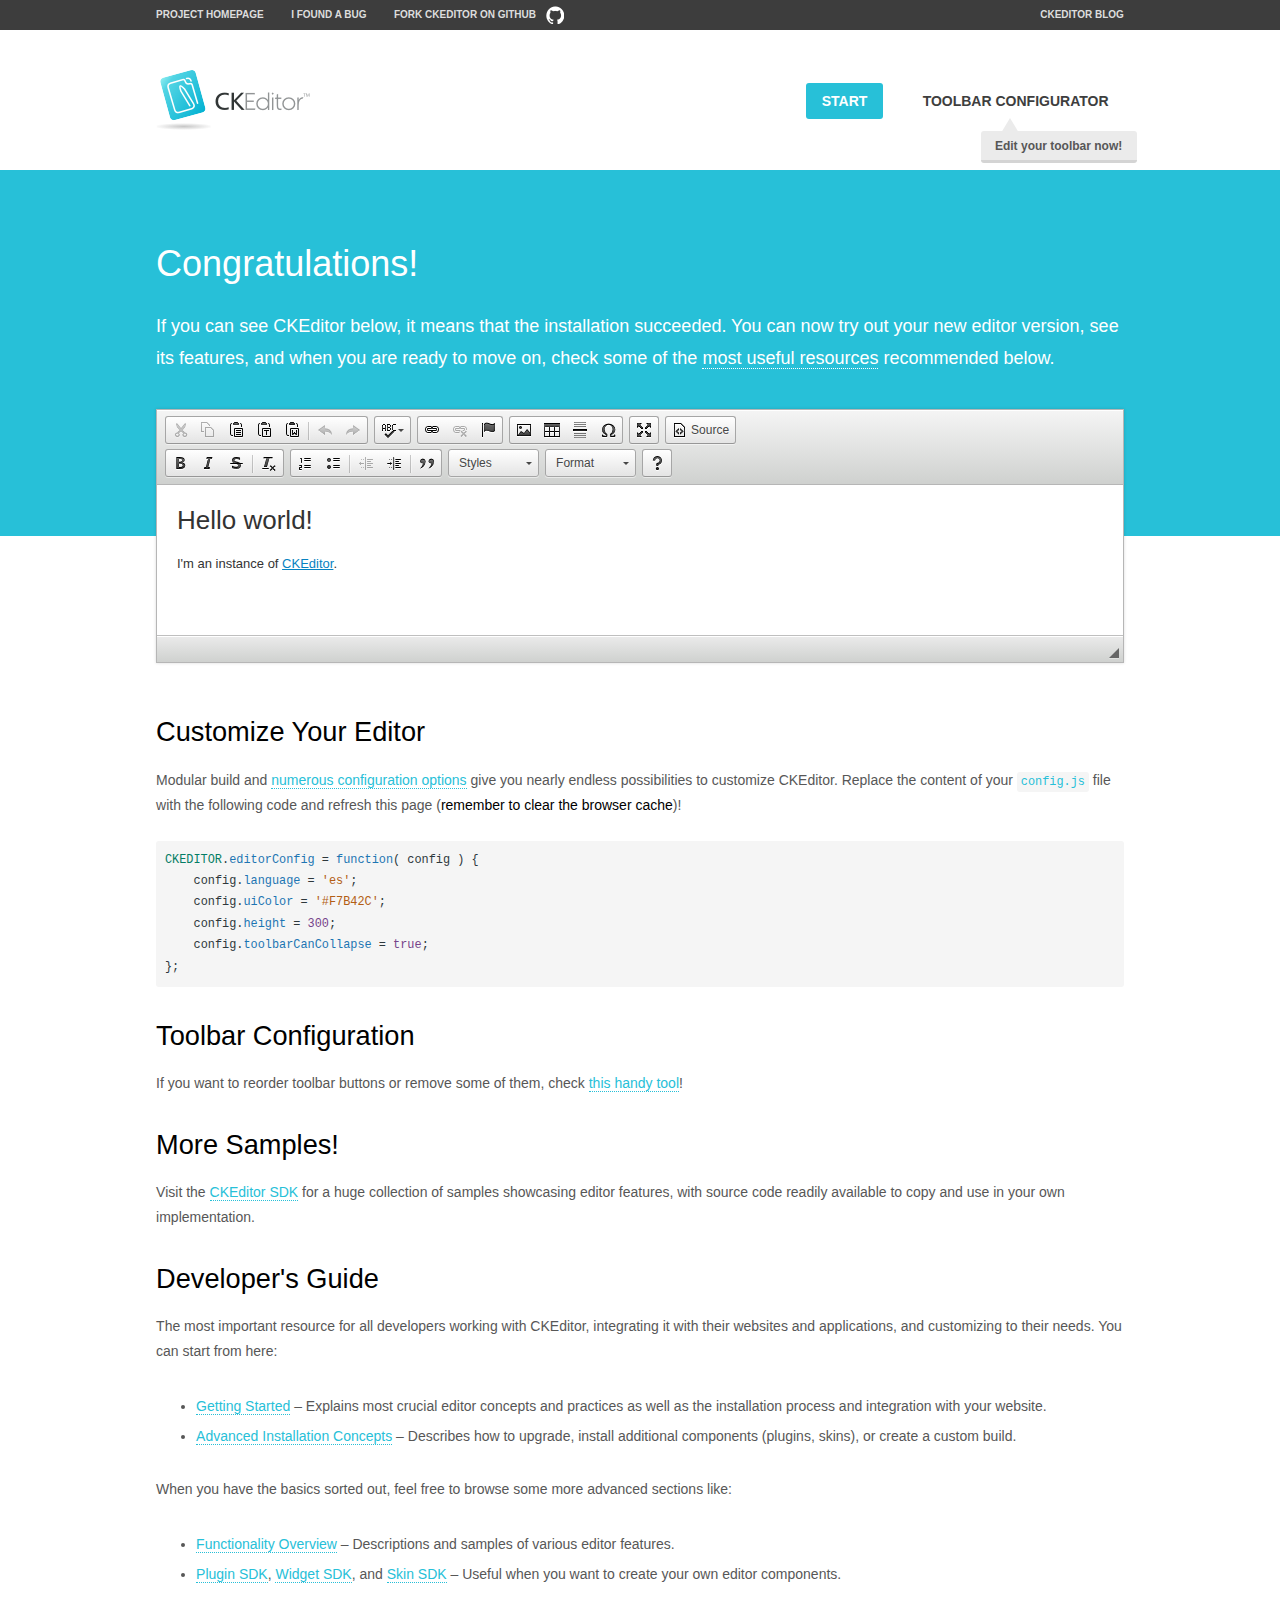
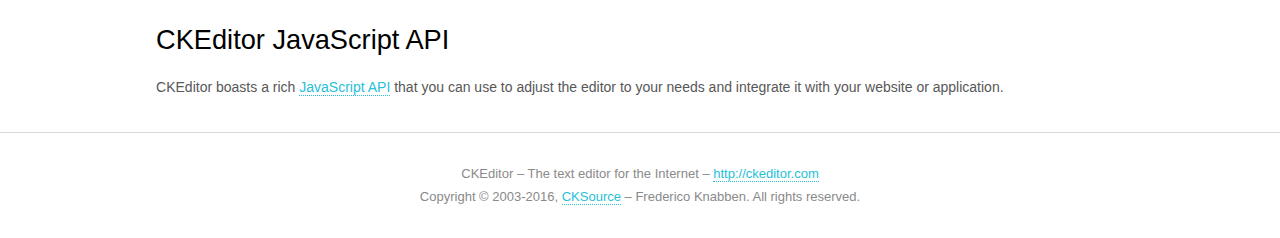
<file: static/admin/plugins/ckeditor/samples/index.html>
<!DOCTYPE html>
<!--
Copyright (c) 2003-2016, CKSource - Frederico Knabben. All rights reserved.
For licensing, see LICENSE.md or http://ckeditor.com/license
-->
<html>
<head>
	<meta charset="utf-8">
	<title>CKEditor Sample</title>
	<script src="../ckeditor.js"></script>
	<script src="js/sample.js"></script>
	<link rel="stylesheet" href="css/samples.css">
	<link rel="stylesheet" href="toolbarconfigurator/lib/codemirror/neo.css">
</head>
<body id="main">

<nav class="navigation-a">
	<div class="grid-container">
		<ul class="navigation-a-left grid-width-70">
			<li><a href="http://ckeditor.com">Project Homepage</a></li>
			<li><a href="http://dev.ckeditor.com/">I found a bug</a></li>
			<li><a href="http://github.com/ckeditor/ckeditor-dev" class="icon-pos-right icon-navigation-a-github">Fork CKEditor on GitHub</a></li>
		</ul>
		<ul class="navigation-a-right grid-width-30">
			<li><a href="http://ckeditor.com/blog-list">CKEditor Blog</a></li>
		</ul>
	</div>
</nav>

<header class="header-a">
	<div class="grid-container">
		<h1 class="header-a-logo grid-width-30">
			<a href="index.html"><img src="img/logo.png" alt="CKEditor Sample"></a>
		</h1>

		<nav class="navigation-b grid-width-70">
			<ul>
				<li><a href="index.html" class="button-a button-a-background">Start</a></li>
				<li><a href="toolbarconfigurator/index.html" class="button-a">Toolbar configurator <span class="balloon-a balloon-a-nw">Edit your toolbar now!</span></a></li>
			</ul>
		</nav>
	</div>
</header>

<main>
	<div class="adjoined-top">
		<div class="grid-container">
			<div class="content grid-width-100">
				<h1>Congratulations!</h1>
				<p>
					If you can see CKEditor below, it means that the installation succeeded.
					You can now try out your new editor version, see its features, and when you are ready to move on, check some of the <a href="#sample-customize">most useful resources</a> recommended below.
				</p>
			</div>
		</div>
	</div>
	<div class="adjoined-bottom">
		<div class="grid-container">
			<div class="grid-width-100">
				<div id="editor">
					<h1>Hello world!</h1>
					<p>I'm an instance of <a href="http://ckeditor.com">CKEditor</a>.</p>
				</div>
			</div>
		</div>
	</div>

	<div class="grid-container">
		<div class="content grid-width-100">
			<section id="sample-customize">
				<h2>Customize Your Editor</h2>
				<p>Modular build and <a href="http://docs.ckeditor.com/#!/guide/dev_configuration">numerous configuration options</a> give you nearly endless possibilities to customize CKEditor. Replace the content of your <code><a href="../config.js">config.js</a></code> file with the following code and refresh this page (<strong>remember to clear the browser cache</strong>)!</p>
		<pre class="cm-s-neo CodeMirror"><code><span style="padding-right: 0.1px;"><span class="cm-variable">CKEDITOR</span>.<span class="cm-property">editorConfig</span> <span class="cm-operator">=</span> <span class="cm-keyword">function</span>( <span class="cm-def">config</span> ) {</span>
<span style="padding-right: 0.1px;"><span class="cm-tab">	</span><span class="cm-variable-2">config</span>.<span class="cm-property">language</span> <span class="cm-operator">=</span> <span class="cm-string">'es'</span>;</span>
<span style="padding-right: 0.1px;"><span class="cm-tab">	</span><span class="cm-variable-2">config</span>.<span class="cm-property">uiColor</span> <span class="cm-operator">=</span> <span class="cm-string">'#F7B42C'</span>;</span>
<span style="padding-right: 0.1px;"><span class="cm-tab">	</span><span class="cm-variable-2">config</span>.<span class="cm-property">height</span> <span class="cm-operator">=</span> <span class="cm-number">300</span>;</span>
<span style="padding-right: 0.1px;"><span class="cm-tab">	</span><span class="cm-variable-2">config</span>.<span class="cm-property">toolbarCanCollapse</span> <span class="cm-operator">=</span> <span class="cm-atom">true</span>;</span>
<span style="padding-right: 0.1px;">};</span></code></pre>
			</section>

			<section>
				<h2>Toolbar Configuration</h2>
				<p>If you want to reorder toolbar buttons or remove some of them, check <a href="toolbarconfigurator/index.html">this handy tool</a>!</p>
			</section>

			<section>
				<h2>More Samples!</h2>
				<p>Visit the <a href="http://sdk.ckeditor.com">CKEditor SDK</a> for a huge collection of samples showcasing editor features, with source code readily available to copy and use in your own implementation.</p>
			</section>

			<section>
				<h2>Developer's Guide</h2>
				<p>The most important resource for all developers working with CKEditor, integrating it with their websites and applications, and customizing to their needs. You can start from here:</p>
				<ul>
					<li><a href="http://docs.ckeditor.com/#!/guide/dev_installation">Getting Started</a> &ndash; Explains most crucial editor concepts and practices as well as the installation process and integration with your website.</li>
					<li><a href="http://docs.ckeditor.com/#!/guide/dev_advanced_installation">Advanced Installation Concepts</a> &ndash; Describes how to upgrade, install additional components (plugins, skins), or create a custom build.</li>
				</ul>
					<p>When you have the basics sorted out, feel free to browse some more advanced sections like:</p>
				<ul>
					<li><a href="http://docs.ckeditor.com/#!/guide/dev_features">Functionality Overview</a> &ndash; Descriptions and samples of various editor features.</li>
					<li><a href="http://docs.ckeditor.com/#!/guide/plugin_sdk_intro">Plugin SDK</a>, <a href="http://docs.ckeditor.com/#!/guide/widget_sdk_intro">Widget SDK</a>, and <a href="http://docs.ckeditor.com/#!/guide/skin_sdk_intro">Skin SDK</a> &ndash; Useful when you want to create your own editor components.</li>
				</ul>
			</section>

			<section>
				<h2>CKEditor JavaScript API</h2>
				<p>CKEditor boasts a rich <a href="http://docs.ckeditor.com/#!/api">JavaScript API</a> that you can use to adjust the editor to your needs and integrate it with your website or application.</p>
			</section>
		</div>
	</div>
</main>

<footer class="footer-a grid-container">
	<div class="grid-container">
		<p class="grid-width-100">
			CKEditor &ndash; The text editor for the Internet &ndash; <a class="samples" href="http://ckeditor.com/">http://ckeditor.com</a>
		</p>
		<p class="grid-width-100" id="copy">
			Copyright &copy; 2003-2016, <a class="samples" href="http://cksource.com/">CKSource</a> &ndash; Frederico Knabben. All rights reserved.
		</p>
	</div>
</footer>
<script>
	initSample();
</script>

</body>
</html>
</file>
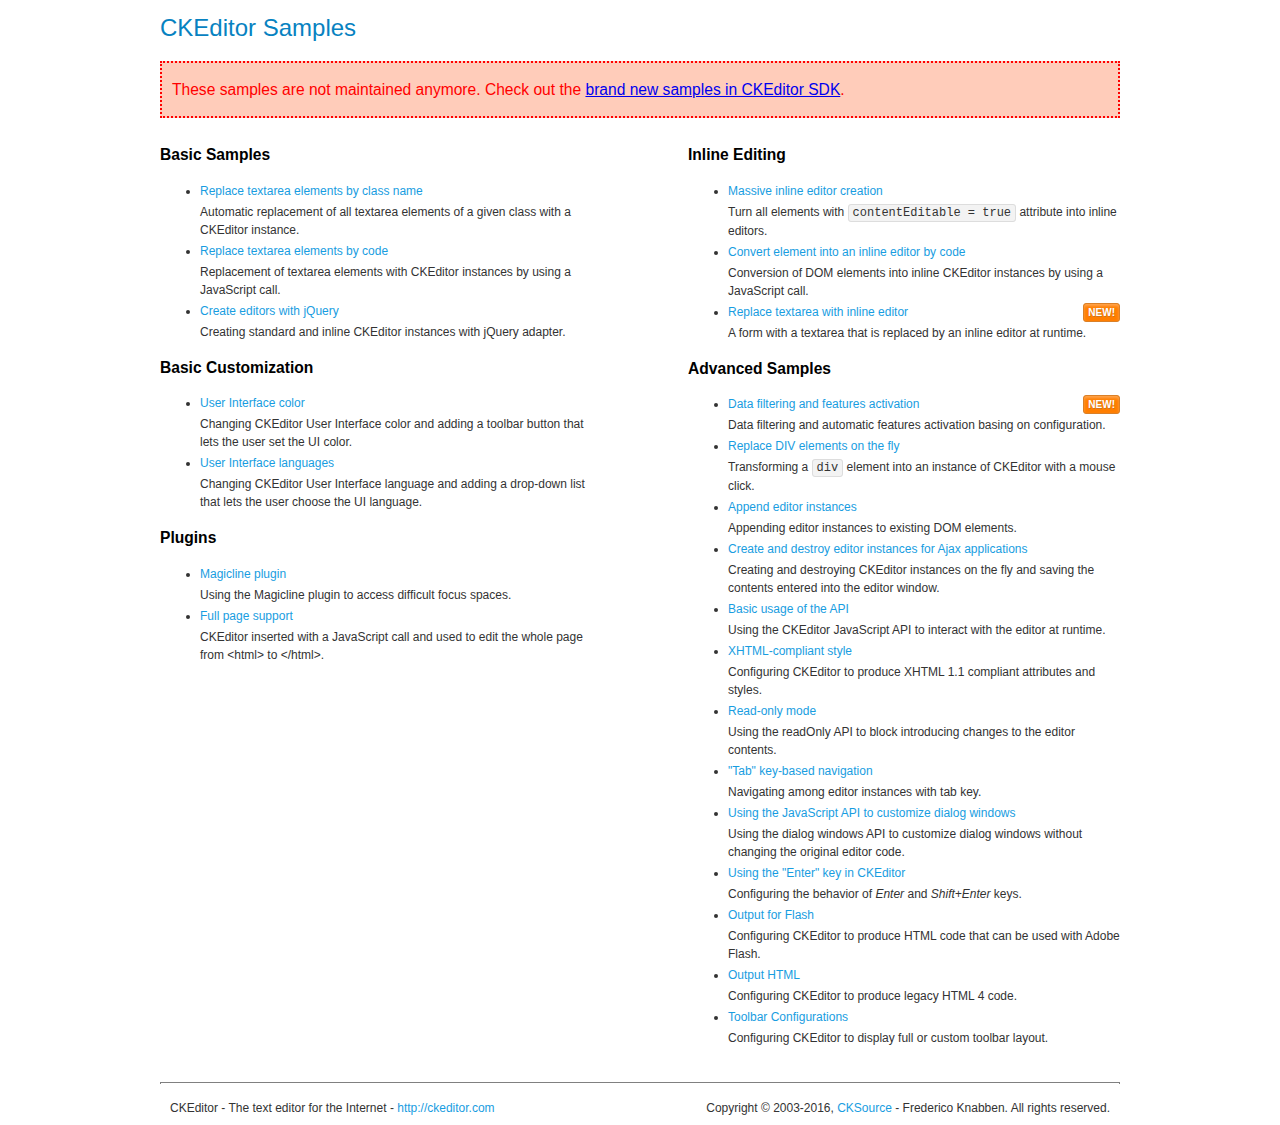
<file: static/admin/plugins/ckeditor/samples/old/index.html>
<!DOCTYPE html>
<!--
Copyright (c) 2003-2016, CKSource - Frederico Knabben. All rights reserved.
For licensing, see LICENSE.md or http://ckeditor.com/license
-->
<html>
<head>
	<meta charset="utf-8">
	<title>CKEditor Samples</title>
	<link rel="stylesheet" href="sample.css">
</head>
<body>
	<h1 class="samples">
		CKEditor Samples
	</h1>
	<div class="warning deprecated">
		These samples are not maintained anymore. Check out the <a href="http://sdk.ckeditor.com/">brand new samples in CKEditor SDK</a>.
	</div>
	<div class="twoColumns">
		<div class="twoColumnsLeft">
			<h2 class="samples">
				Basic Samples
			</h2>
			<dl class="samples">
				<dt><a class="samples" href="replacebyclass.html">Replace textarea elements by class name</a></dt>
				<dd>Automatic replacement of all textarea elements of a given class with a CKEditor instance.</dd>

				<dt><a class="samples" href="replacebycode.html">Replace textarea elements by code</a></dt>
				<dd>Replacement of textarea elements with CKEditor instances by using a JavaScript call.</dd>

				<dt><a class="samples" href="jquery.html">Create editors with jQuery</a></dt>
				<dd>Creating standard and inline CKEditor instances with jQuery adapter.</dd>
			</dl>

			<h2 class="samples">
				Basic Customization
			</h2>
			<dl class="samples">
				<dt><a class="samples" href="uicolor.html">User Interface color</a></dt>
				<dd>Changing CKEditor User Interface color and adding a toolbar button that lets the user set the UI color.</dd>

				<dt><a class="samples" href="uilanguages.html">User Interface languages</a></dt>
				<dd>Changing CKEditor User Interface language and adding a drop-down list that lets the user choose the UI language.</dd>
			</dl>


			<h2 class="samples">Plugins</h2>
<dl class="samples">
<dt><a class="samples" href="magicline/magicline.html">Magicline plugin</a></dt>
<dd>Using the Magicline plugin to access difficult focus spaces.</dd>

<dt><a class="samples" href="wysiwygarea/fullpage.html">Full page support</a></dt>
<dd>CKEditor inserted with a JavaScript call and used to edit the whole page from &lt;html&gt; to &lt;/html&gt;.</dd>
</dl>
		</div>
		<div class="twoColumnsRight">
			<h2 class="samples">
				Inline Editing
			</h2>
			<dl class="samples">
				<dt><a class="samples" href="inlineall.html">Massive inline editor creation</a></dt>
				<dd>Turn all elements with <code>contentEditable = true</code> attribute into inline editors.</dd>

				<dt><a class="samples" href="inlinebycode.html">Convert element into an inline editor by code</a></dt>
				<dd>Conversion of DOM elements into inline CKEditor instances by using a JavaScript call.</dd>

				<dt><a class="samples" href="inlinetextarea.html">Replace textarea with inline editor</a> <span class="new">New!</span></dt>
				<dd>A form with a textarea that is replaced by an inline editor at runtime.</dd>

				
			</dl>

			<h2 class="samples">
				Advanced Samples
			</h2>
			<dl class="samples">
				<dt><a class="samples" href="datafiltering.html">Data filtering and features activation</a> <span class="new">New!</span></dt>
				<dd>Data filtering and automatic features activation basing on configuration.</dd>

				<dt><a class="samples" href="divreplace.html">Replace DIV elements on the fly</a></dt>
				<dd>Transforming a <code>div</code> element into an instance of CKEditor with a mouse click.</dd>

				<dt><a class="samples" href="appendto.html">Append editor instances</a></dt>
				<dd>Appending editor instances to existing DOM elements.</dd>

				<dt><a class="samples" href="ajax.html">Create and destroy editor instances for Ajax applications</a></dt>
				<dd>Creating and destroying CKEditor instances on the fly and saving the contents entered into the editor window.</dd>

				<dt><a class="samples" href="api.html">Basic usage of the API</a></dt>
				<dd>Using the CKEditor JavaScript API to interact with the editor at runtime.</dd>

				<dt><a class="samples" href="xhtmlstyle.html">XHTML-compliant style</a></dt>
				<dd>Configuring CKEditor to produce XHTML 1.1 compliant attributes and styles.</dd>

				<dt><a class="samples" href="readonly.html">Read-only mode</a></dt>
				<dd>Using the readOnly API to block introducing changes to the editor contents.</dd>

				<dt><a class="samples" href="tabindex.html">"Tab" key-based navigation</a></dt>
				<dd>Navigating among editor instances with tab key.</dd>


				
<dt><a class="samples" href="dialog/dialog.html">Using the JavaScript API to customize dialog windows</a></dt>
<dd>Using the dialog windows API to customize dialog windows without changing the original editor code.</dd>

<dt><a class="samples" href="enterkey/enterkey.html">Using the &quot;Enter&quot; key in CKEditor</a></dt>
<dd>Configuring the behavior of <em>Enter</em> and <em>Shift+Enter</em> keys.</dd>

<dt><a class="samples" href="htmlwriter/outputforflash.html">Output for Flash</a></dt>
<dd>Configuring CKEditor to produce HTML code that can be used with Adobe Flash.</dd>

<dt><a class="samples" href="htmlwriter/outputhtml.html">Output HTML</a></dt>
<dd>Configuring CKEditor to produce legacy HTML 4 code.</dd>

<dt><a class="samples" href="toolbar/toolbar.html">Toolbar Configurations</a></dt>
<dd>Configuring CKEditor to display full or custom toolbar layout.</dd>

			</dl>
		</div>
	</div>
	<div id="footer">
		<hr>
		<p>
			CKEditor - The text editor for the Internet - <a class="samples" href="http://ckeditor.com/">http://ckeditor.com</a>
		</p>
		<p id="copy">
			Copyright &copy; 2003-2016, <a class="samples" href="http://cksource.com/">CKSource</a> - Frederico Knabben. All rights reserved.
		</p>
	</div>
</body>
</html>
</file>
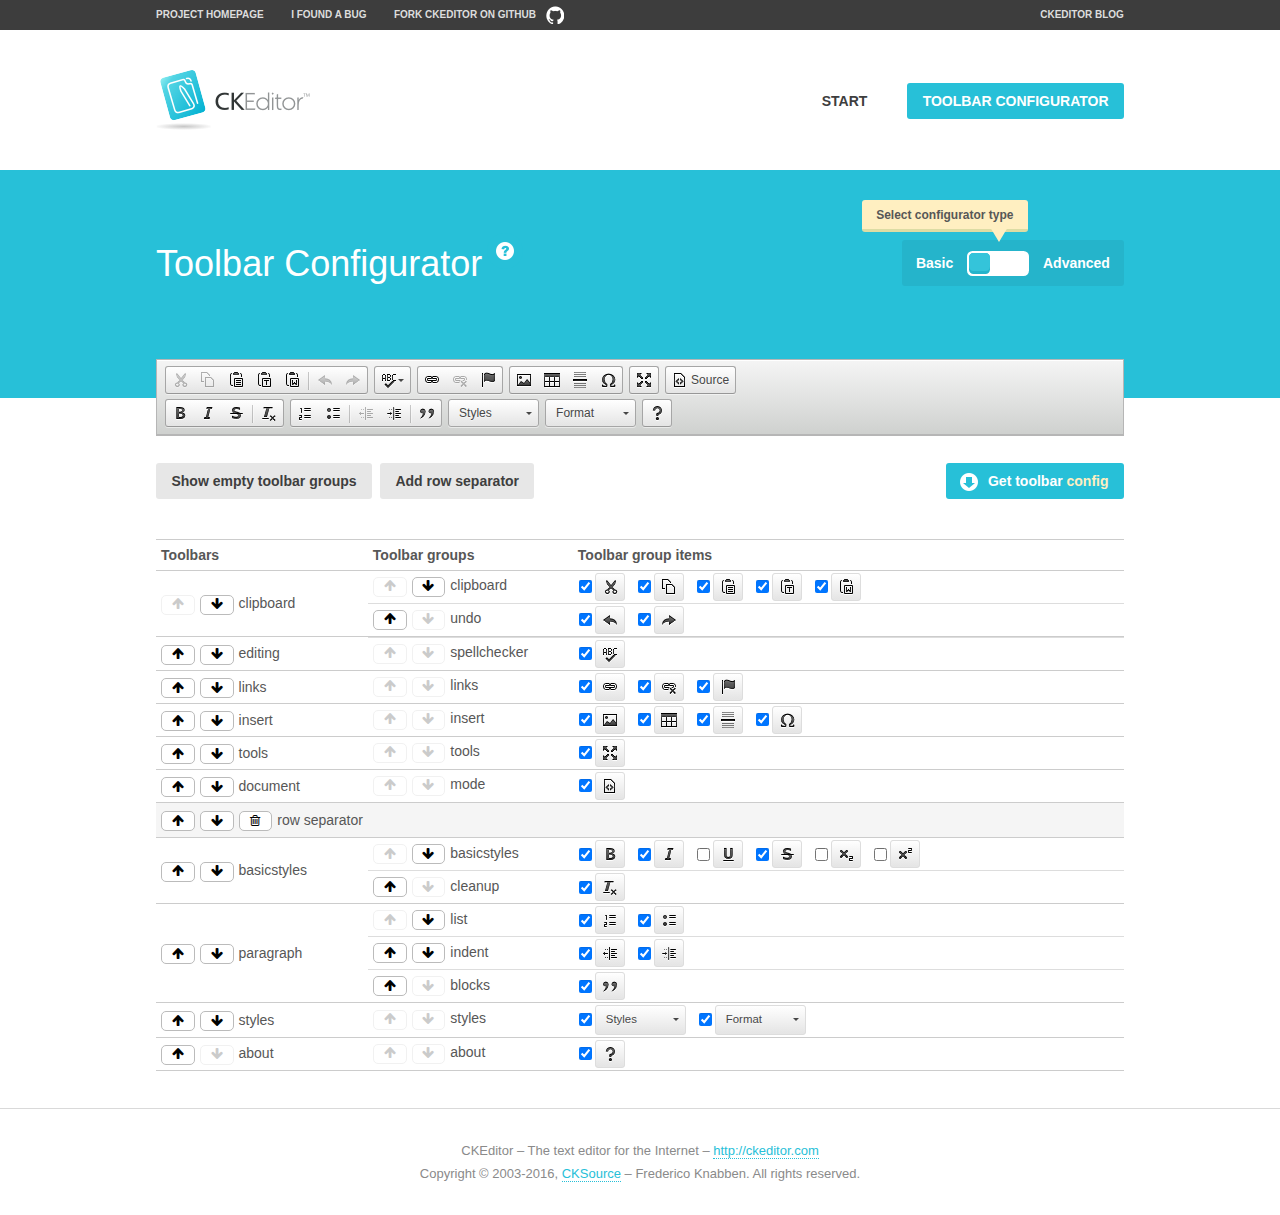
<file: static/admin/plugins/ckeditor/samples/toolbarconfigurator/index.html>
<!DOCTYPE html>
<!--
Copyright (c) 2003-2016, CKSource - Frederico Knabben. All rights reserved.
For licensing, see LICENSE.md or http://ckeditor.com/license
-->
<!--[if IE 8]><html class="ie8"><![endif]-->
<!--[if gt IE 8]><html><![endif]-->
<!--[if !IE]><!--><html><!--<![endif]-->
<head>
	<meta charset="utf-8">
	<title>Toolbar Configurator</title>
	<script src="../../ckeditor.js"></script>
	<script>
		if ( CKEDITOR.env.ie && CKEDITOR.env.version < 9 )
			CKEDITOR.tools.enableHtml5Elements( document );
	</script>
	<link rel="stylesheet" href="lib/codemirror/codemirror.css">
	<link rel="stylesheet" href="lib/codemirror/show-hint.css">
	<link rel="stylesheet" href="lib/codemirror/neo.css">
	<link rel="stylesheet" href="css/fontello.css">
	<link rel="stylesheet" href="../css/samples.css">
</head>
<body id="toolbar">

<nav class="navigation-a">
	<div class="grid-container">
		<ul class="navigation-a-left grid-width-70">
			<li><a href="http://ckeditor.com">Project Homepage</a></li>
			<li><a href="http://dev.ckeditor.com/">I found a bug</a></li>
			<li><a href="http://github.com/ckeditor/ckeditor-dev" class="icon-pos-right icon-navigation-a-github">Fork CKEditor on GitHub</a></li>
		</ul>
		<ul class="navigation-a-right grid-width-30">
			<li><a href="http://ckeditor.com/blog-list">CKEditor Blog</a></li>
		</ul>
	</div>
</nav>

<header class="header-a">
	<div class="grid-container">
		<h1 class="header-a-logo grid-width-30">
			<a href="../index.html"><img src="../img/logo.png" alt="CKEditor Logo"></a>
		</h1>
		<nav class="navigation-b grid-width-70">
			<ul>
				<li><a href="../index.html"  class="button-a">Start</a></li>
				<li><a href="index.html"  class="button-a button-a-background">Toolbar configurator</a></li>
			</ul>
		</nav>
	</div>
</header>

<main>
	<div class="adjoined-top">
		<div class="grid-container">
			<div class="content grid-width-100">
				<div class="grid-container-nested">
					<h1 class="grid-width-60">
						Toolbar Configurator
						<a href="#help-content" type="button" title="Configurator help" id="help" class="button-a button-a-background button-a-no-text icon-pos-left icon-question-mark">Help</a>
					</h1>

					<div class="grid-width-40 grid-switch-magic">
						<div class="switch">
							<span class="balloon-a balloon-a-se">Select configurator type</span>
							<input type="radio" name="radio" data-num="1" id="radio-basic" />
							<input type="radio" name="radio" data-num="2" id="radio-advanced" />
							<label data-for="1" for="radio-basic">Basic</label>
							<span class="switch-inner">
								<span class="handler"></span>
							</span>
							<label data-for="2" for="radio-advanced">Advanced</label>
						</div>
					</div>
				</div>
			</div>
		</div>
	</div>
	<div class="adjoined-bottom">
		<div class="grid-container">
			<div class="grid-width-100">
				<div class="editors-container">
					<div id="editor-basic"></div>
					<div id="editor-advanced"></div>
				</div>
			</div>
		</div>
	</div>

	<div class="grid-container configurator">
		<div class="content grid-width-100">
			<div class="configurator">
				<div>
					<div id="toolbarModifierWrapper"></div>
				</div>
			</div>
		</div>
	</div>

	<div id="help-content">
		<div class="grid-container">
			<div class="grid-width-100">
				<h2>What Am I Doing Here?</h2>

				<div class="grid-container grid-container-nested">
					<div class="basic">
						<div class="grid-width-50">
							<p>Arrange <a href="http://docs.ckeditor.com/#!/api/CKEDITOR.config-cfg-toolbarGroups">toolbar groups</a>, toggle <a href="http://docs.ckeditor.com/#!/api/CKEDITOR.config-cfg-removeButtons">button visibility</a> according to your needs and get your toolbar configuration.</p>
							<p>You can replace the content of the <a href="../../config.js"><code>config.js</code></a> file with the generated configuration. If you already set some configuration options you will need to merge both configurations.</p>
						</div>
						<div class="grid-width-50">
							<p>Read more about different ways of <a href="http://docs.ckeditor.com/#!/guide/dev_configuration">setting configuration</a> and do not forget about <strong>clearing browser cache</strong>.</p>
							<p>Arranging toolbar groups is the recommended way of configuring the toolbar, but if you need more freedom you can use the <a href="#advanced">advanced configurator</a>.</p>
						</div>
					</div>
					<div class="advanced" style="display: none;">
						<div class="grid-width-50">
							<p>With this code editor you can edit your <a href="http://docs.ckeditor.com/#!/api/CKEDITOR.config-cfg-toolbar">toolbar configuration</a> live.</p>
							<p>You can replace the content of the <a href="../../config.js"><code>config.js</code></a> file with the generated configuration. If you already set some configuration options you will need to merge both configurations.</p>
						</div>
						<div class="grid-width-50">
							<p>Read more about different ways of <a href="http://docs.ckeditor.com/#!/guide/dev_configuration">setting configuration</a> and do not forget about <strong>clearing browser cache</strong>.</p>
						</div>
					</div>
				</div>

				<p class="grid-container grid-container-nested">
					<button type="button" class="help-content-close grid-width-100 button-a button-a-background">Got it. Let's play!</button>
				</p>
			</div>
		</div>
	</div>
</main>

<footer class="footer-a grid-container">
	<p class="grid-width-100">
		CKEditor &ndash; The text editor for the Internet &ndash; <a class="samples" href="http://ckeditor.com/">http://ckeditor.com</a>
	</p>
	<p class="grid-width-100" id="copy">
		Copyright &copy; 2003-2016, <a class="samples" href="http://cksource.com/">CKSource</a> &ndash; Frederico Knabben. All rights reserved.
	</p>
</footer>

<script src="lib/codemirror/codemirror.js"></script>
<script src="lib/codemirror/javascript.js"></script>
<script src="lib/codemirror/show-hint.js"></script>

<script src="js/fulltoolbareditor.js"></script>
<script src="js/abstracttoolbarmodifier.js"></script>
<script src="js/toolbarmodifier.js"></script>
<script src="js/toolbartextmodifier.js"></script>
<script src="../js/sf.js"></script>

<script>
	( function() {
		'use strict';

		var mode = ( window.location.hash.substr( 1 ) === 'advanced' ) ? 'advanced' : 'basic',
			configuratorSection = CKEDITOR.document.findOne( 'main > .grid-container.configurator' ),
			basicInstruction = CKEDITOR.document.findOne( '#help-content .basic' ),
			advancedInstruction = CKEDITOR.document.findOne( '#help-content .advanced' ),

			// Configurator mode switcher.
			modeSwitchBasic = CKEDITOR.document.getById( 'radio-basic' ),
			modeSwitchAdvanced = CKEDITOR.document.getById( 'radio-advanced' );

		// Initial setup
		function updateSwitcher() {
			if ( mode === 'advanced' ) {
				modeSwitchAdvanced.$.checked = true;
			} else {
				modeSwitchBasic.$.checked = true;
			}
		}

		updateSwitcher();

		CKEDITOR.document.getWindow().on( 'hashchange', function( e ) {
			var hash = window.location.hash.substr( 1 );
			if ( !( hash === 'advanced' || hash === 'basic' ) ) {
				return;
			}
			mode = hash;
			onToolbarsDone( mode );
		} );

		CKEDITOR.document.getWindow().on( 'resize', function() {
			updateToolbar( ( mode === 'basic' ? toolbarModifier : toolbarTextModifier )[ 'editorInstance' ] );
		} );

		function onRefresh( modifier ) {
			modifier = modifier || this;

			if ( mode === 'basic' && modifier instanceof ToolbarConfigurator.ToolbarTextModifier ) {
				return;
			}

			// CodeMirror container becomes visible, so we need to refresh and to avoid rendering problems.
			if ( mode === 'advanced' && modifier instanceof ToolbarConfigurator.ToolbarTextModifier ) {
				modifier.codeContainer.refresh();
			}

			updateToolbar( modifier.editorInstance );
		}

		function updateToolbar( editor ) {
			var editorContainer = editor.container;

			// Not always editor is loaded.
			if ( !editorContainer ) {
				return;
			}

			var displayStyle = editorContainer.getStyle( 'display' );

			editorContainer.setStyle( 'display', 'block' );

			var newHeight = editorContainer.getSize( 'height' );

			var newMarginTop = parseInt( editorContainer.getComputedStyle( 'margin-top' ), 10 );
			newMarginTop = ( isNaN( newMarginTop ) ? 0 : Number( newMarginTop ) );

			var newMarginBottom = parseInt( editorContainer.getComputedStyle( 'margin-bottom' ), 10 );
			newMarginBottom = ( isNaN( newMarginBottom ) ? 0 : Number( newMarginBottom ) );

			var result = newHeight + newMarginTop + newMarginBottom;

			editorContainer.setStyle( 'display', displayStyle );

			editor.container.getAscendant( 'div' ).setStyle( 'height', result + 'px' );
		}

		var toolbarModifier = new ToolbarConfigurator.ToolbarModifier( 'editor-basic' );

		var done = 0;
		toolbarModifier.init( onToolbarInit );
		toolbarModifier.onRefresh = onRefresh;

		CKEDITOR.document.getById( 'toolbarModifierWrapper' ).append( toolbarModifier.mainContainer );

		var toolbarTextModifier = new ToolbarConfigurator.ToolbarTextModifier( 'editor-advanced' );
		toolbarTextModifier.init( onToolbarInit );
		toolbarTextModifier.onRefresh = onRefresh;

		function onToolbarInit() {
			if ( ++done === 2 ) {
				onToolbarsDone();

				positionSticky.watch( CKEDITOR.document.findOne( '.toolbar' ), function() {
					return mode === 'advanced';
				} );
			}
		}

		function onToolbarsDone() {
			if ( mode === 'basic' ) {
				toggleModeBasic( false );
			} else {
				toggleModeAdvanced( false );
			}

			updateSwitcher();

			setTimeout( function() {
				CKEDITOR.document.findOne( '.editors-container' ).addClass( 'active' );
				CKEDITOR.document.findOne( '#toolbarModifierWrapper' ).addClass( 'active' );
			}, 200 );
		}

		CKEDITOR.document.getById( 'toolbarModifierWrapper' ).append( toolbarTextModifier.mainContainer );

		function toogleModeSwitch( onElement, offElement, onModifier, offModifier ) {
			onElement.addClass( 'fancy-button-active' );
			offElement.removeClass( 'fancy-button-active' );

			onModifier.showUI();
			offModifier.hideUI();
		}

		function toggleModeBasic( callOnRefresh ) {
			callOnRefresh = ( callOnRefresh !== false );
			mode = 'basic';
			window.location.hash = '#basic';
			toogleModeSwitch( modeSwitchBasic, modeSwitchAdvanced, toolbarModifier, toolbarTextModifier );

			configuratorSection.removeClass( 'freed-width' );
			basicInstruction.show();
			advancedInstruction.hide();

			callOnRefresh && onRefresh( toolbarModifier );
		}

		function toggleModeAdvanced( callOnRefresh ) {
			callOnRefresh = ( callOnRefresh !== false );
			mode = 'advanced';
			window.location.hash = '#advanced';
			toogleModeSwitch( modeSwitchAdvanced, modeSwitchBasic, toolbarTextModifier, toolbarModifier );

			configuratorSection.addClass( 'freed-width' );
			advancedInstruction.show();
			basicInstruction.hide();

			callOnRefresh && onRefresh( toolbarTextModifier );
		}

		modeSwitchBasic.on( 'click', toggleModeBasic );
		modeSwitchAdvanced.on( 'click', toggleModeAdvanced );

		//
		// Position:sticky for the toolbar.
		//

		// Will make elements behave like they were styled with position:sticky.
		var positionSticky = {
			// Store object: {
			// 		element: CKEDITOR.dom.element, // Element which will float.
			// 		placeholder: CKEDITOR.dom.element, // Placeholder which is place to prevent page bounce.
			// 		isFixed: boolean // Whether element float now.
			// }
			watched: [],

			active: [],

			staticContainer: null,

			init: function() {
				var element = CKEDITOR.dom.element.createFromHtml(
					'<div class="staticContainer">' +
						'<div class="grid-container" >' +
							'<div class="grid-width-100">' +
								'<div class="inner"></div>' +
							'</div>' +
						'</div>' +
					'</div>' );

				this.staticContainer = element.findOne( '.inner' );

				CKEDITOR.document.getBody().append( element );
			},

			watch: function( element, preventFunc ) {
				this.watched.push( {
					element: element,
					placeholder: new CKEDITOR.dom.element( 'div' ),
					isFixed: false,
					preventFunc: preventFunc
				} );
			},

			checkAll: function() {
				for ( var i = 0; i < this.watched.length; i++ ) {
					this.check( this.watched[ i ] );
				}
			},

			check: function( element ) {
				var isFixed = element.isFixed;
				var shouldBeFixed = this.shouldBeFixed( element );

				// Nothing to be done.
				if ( isFixed === shouldBeFixed ) {
					return;
				}

				var placeholder = element.placeholder;

				if ( isFixed ) {
					// Unfixing.

					element.element.insertBefore( placeholder );
					placeholder.remove();

					element.element.removeStyle( 'margin' );

					this.active.splice( CKEDITOR.tools.indexOf( this.active, element ), 1 );

				} else {
					// Fixing.
					placeholder.setStyle( 'width', element.element.getSize( 'width' ) + 'px' );
					placeholder.setStyle( 'height', element.element.getSize( 'height' ) + 'px' );
					placeholder.setStyle( 'margin-bottom', element.element.getComputedStyle( 'margin-bottom' ) );
					placeholder.setStyle( 'display', element.element.getComputedStyle( 'display' ) );
					placeholder.insertAfter( element.element );

					this.staticContainer.append( element.element );

					this.active.push( element );
				}

				element.isFixed = !element.isFixed;
			},

			shouldBeFixed: function( element ) {
				if ( element.preventFunc && element.preventFunc() ) {
					return false;
				}

				// If element is already fixed we are checking it's placeholder.
				var related = ( element.isFixed ? element.placeholder : element.element ),
					clientRect = related.$.getBoundingClientRect(),
					staticHeight = this.staticContainer.getSize('height' ),
					elemHeight = element.element.getSize( 'height' );

				if ( element.isFixed ) {
					return ( clientRect.top + elemHeight < staticHeight );
				} else {
					return ( clientRect.top < staticHeight );
				}
			}
		};

		positionSticky.init();

		CKEDITOR.document.getWindow().on( 'scroll',
			new CKEDITOR.tools.eventsBuffer( 100, positionSticky.checkAll, positionSticky ).input
		);

		// Make the toolbar sticky.
		positionSticky.watch( CKEDITOR.document.findOne( '.editors-container' ) );

		// Help button and help-content.
		( function() {
			var helpButton = CKEDITOR.document.getById( 'help' ),
				helpContent = CKEDITOR.document.getById( 'help-content' );

			// Don't show help button on IE8 because it's unsupported by Pico Modal.
			if ( CKEDITOR.env.ie && CKEDITOR.env.version == 8 ) {
				helpButton.hide();
			} else {
				// Display help modal when the button is clicked.
				helpButton.on( 'click', function( evt ) {
					SF.modal( {
						// Clone modal content from DOM.
						content: helpContent.getHtml(),

						afterCreate: function( modal ) {
							// Enable modal content button to close the modal.
							new CKEDITOR.dom.element( modal.modalElem() ).findOne( '.help-content-close' ).once( 'click', modal.close );
						}
					} ).show();
				} );
			}
		} )();
	} )();
</script>
</body>
</html>
</file>
<file: static/admin/plugins/ckeditor/samples/css/samples.css>
/**
 * @license Copyright (c) 2003-2016, CKSource - Frederico Knabben. All rights reserved.
 * For licensing, see LICENSE.md or http://ckeditor.com/license
 */
@media (max-width: 900px) {
  .global-is-mobile-hidden {
    display: none !important;
  }
}
article,
aside,
details,
figcaption,
figure,
footer,
header,
hgroup,
main,
menu,
nav,
section {
  display: block;
}
body,
html {
  margin: 0;
  padding: 0;
  font: 16px / 1.8 Arial, 'Helvetica Neue', Helvetica, sans-serif;
  font-weight: 300;
  color: #575757;
}
.grid-width-10 {
  width: 10%;
}
.grid-width-20 {
  width: 20%;
}
.grid-width-30 {
  width: 30%;
}
.grid-width-40 {
  width: 40%;
}
.grid-width-50 {
  width: 50%;
}
.grid-width-60 {
  width: 60%;
}
.grid-width-70 {
  width: 70%;
}
.grid-width-80 {
  width: 80%;
}
.grid-width-90 {
  width: 90%;
}
.grid-width-100 {
  width: 100%;
}
@media (max-width: 900px) {
  .grid-width-10,
  .grid-width-20,
  .grid-width-30,
  .grid-width-40,
  .grid-width-50,
  .grid-width-60,
  .grid-width-70,
  .grid-width-80,
  .grid-width-90,
  .grid-width-100 {
    width: 100%;
  }
}
*[class*="grid-width"] {
  -webkit-box-sizing: border-box;
  -moz-box-sizing: border-box;
  box-sizing: border-box;
  padding-left: 4%;
  padding-right: 4%;
  float: left;
}
*[class*="grid-width"]:after,
.grid-container:after,
*[class*="grid-width"]:before,
.grid-container:before {
  content: '';
  display: block;
  overflow: hidden;
  visibility: hidden;
  font-size: 0;
  line-height: 0;
  width: 0;
  height: 0;
}
*[class*="grid-width"]:after,
.grid-container:after {
  clear: both;
}
.grid-container {
  -webkit-box-sizing: border-box;
  -moz-box-sizing: border-box;
  box-sizing: border-box;
  margin-left: auto;
  margin-right: auto;
}
.grid-container-nested *[class*="grid-width"]:first-child {
  padding-left: 0;
}
.grid-container-nested *[class*="grid-width"]:last-child {
  padding-right: 0;
}
@media (max-width: 900px) {
  .grid-container-nested *[class*="grid-width"]:first-child {
    padding-left: 4%;
  }
  .grid-container-nested *[class*="grid-width"]:last-child {
    padding-right: 4%;
  }
}
.header-a {
  min-height: 140px;
  overflow: hidden;
}
.header-a .header-a-logo {
  margin: 40px 0 0;
}
@media (max-width: 900px) {
  .header-a .header-a-logo {
    text-align: center;
  }
}
.header-a .header-a-logo img {
  border: transparent;
}
.navigation-a {
  height: 30px;
  background: #3d3d3d;
  position: absolute;
  left: 0;
  right: 0;
  top: 0;
  padding: 0;
  overflow: hidden;
}
@media (max-width: 900px) {
  .navigation-a {
    text-align: center;
  }
}
.navigation-a ul {
  list-style: none;
  margin: 0;
  overflow: hidden;
}
.navigation-a ul li,
.navigation-a ul li a {
  display: inline-block;
}
@media (max-width: 900px) {
  .navigation-a ul {
    width: auto;
    text-overflow: ellipsis;
    white-space: nowrap;
    display: inline-block;
    float: none;
  }
  .navigation-a ul:before,
  .navigation-a ul:after {
    display: none;
  }
}
.navigation-a ul.navigation-a-left {
  text-align: left;
}
@media (max-width: 900px) {
  .navigation-a ul.navigation-a-left {
    padding-right: 0;
  }
}
.navigation-a ul.navigation-a-right {
  text-align: right;
}
@media (max-width: 900px) {
  .navigation-a ul.navigation-a-right {
    padding-left: 23px;
  }
}
.navigation-a ul li + li {
  margin-left: 23px;
}
.navigation-a ul li a {
  font-size: 10px;
  font-size: 0.625rem;
  line-height: 18px;
  line-height: 1.13rem;
  line-height: 30px;
  float: left;
  color: #dddddd;
  font-weight: bold;
  text-decoration: none;
  text-transform: uppercase;
}
.navigation-a ul li a:hover {
  cursor: pointer;
  color: #ffffff;
}
.icon-navigation-a-github:before,
.icon-navigation-a-github:after {
  background-image: url("[data-uri]");
}
.navigation-b {
  text-align: right;
  margin: 52px 0 0;
  overflow: visible;
}
@media (max-width: 900px) {
  .navigation-b {
    text-align: center;
    margin-top: 20px;
    padding: 0;
  }
}
.navigation-b ul {
  padding: 0;
  list-style: none;
  margin: 0;
  overflow: visible;
}
.navigation-b ul li,
.navigation-b ul li a {
  display: inline-block;
}
@media (max-width: 900px) {
  .navigation-b ul {
    display: table;
    width: 100%;
    padding-bottom: 1.5em;
  }
}
@media (max-width: 900px) {
  .navigation-b ul li {
    display: table-row;
  }
}
.navigation-b ul li + li {
  margin-left: 20px;
}
@media (max-width: 900px) {
  .navigation-b ul li + li {
    margin-left: 0;
  }
}
.navigation-b ul li a {
  -webkit-box-sizing: border-box;
  -moz-box-sizing: border-box;
  box-sizing: border-box;
  text-transform: uppercase;
  text-decoration: none;
  outline: none;
}
@media (max-width: 900px) {
  .navigation-b ul li a {
    width: 100%;
    -webkit-border-radius: 0;
    -webkit-background-clip: padding-box;
    -moz-border-radius: 0;
    -moz-background-clip: padding;
    border-radius: 0;
    background-clip: padding-box;
  }
}
.footer-a {
  font-size: 13px;
  font-size: 0.8125rem;
  line-height: 23.4px;
  line-height: 1.46rem;
  padding-top: 2.25em;
  padding-bottom: 2.25em;
  overflow: hidden;
  color: #8a8a8a;
}
.footer-a a {
  color: #27c0d8;
  text-decoration: none;
  border-bottom: 1px dotted #27c0d8;
}
.footer-a a:hover {
  color: #23adc2;
}
.footer-a p {
  margin: 0;
  display: inline-block;
  text-align: center;
}
.content {
  font-size: 14px;
  font-size: 0.875rem;
  line-height: 25.2px;
  line-height: 1.57rem;
  overflow: hidden;
  padding-top: 1.5em;
  padding-bottom: 1.5em;
}
.content p {
  margin: 0.75em 0;
}
.content ul,
.content ol,
.content pre,
.content blockquote,
.content textarea:not([class^="cke"]),
.content .cke {
  margin: 1.875em 0;
}
.content code,
.content kbd {
  -webkit-border-radius: 3px;
  -webkit-background-clip: padding-box;
  -moz-border-radius: 3px;
  -moz-background-clip: padding;
  border-radius: 3px;
  background-clip: padding-box;
  padding: 3px 4px;
}
.content pre,
.content code,
.content kbd,
.content blockquote {
  background: #f5f5f5;
}
.content blockquote,
.content pre {
  background: none;
  border-left: 4px solid #27c0d8;
  padding: 1.5em 2.25em;
}
.content p a,
.content ul a,
.content ol a,
.content blockquote a,
.content h1 a,
.content h2 a,
.content h3 a,
.content h4 a,
.content h5 a {
  color: #27c0d8;
  text-decoration: none;
  border-bottom: 1px dotted #27c0d8;
}
.content p a:hover,
.content ul a:hover,
.content ol a:hover,
.content blockquote a:hover,
.content h1 a:hover,
.content h2 a:hover,
.content h3 a:hover,
.content h4 a:hover,
.content h5 a:hover {
  color: #23adc2;
}
.content h1,
.content h2,
.content h3,
.content h4,
.content h5 {
  color: #000;
  font-weight: 100;
}
.content h1 code,
.content h2 code,
.content h3 code,
.content h4 code,
.content h5 code,
.content h1 kbd,
.content h2 kbd,
.content h3 kbd,
.content h4 kbd,
.content h5 kbd {
  font-size: inherit;
}
.content h1 a.content-heading-anchor,
.content h2 a.content-heading-anchor,
.content h3 a.content-heading-anchor,
.content h4 a.content-heading-anchor,
.content h5 a.content-heading-anchor {
  font-weight: 100;
  vertical-align: middle;
  opacity: 0;
  border: 0;
}
.content h1:hover a.content-heading-anchor,
.content h2:hover a.content-heading-anchor,
.content h3:hover a.content-heading-anchor,
.content h4:hover a.content-heading-anchor,
.content h5:hover a.content-heading-anchor {
  opacity: 1;
}
.content h1:target a,
.content h2:target a,
.content h3:target a,
.content h4:target a,
.content h5:target a {
  -webkit-animation: targetLinkOpacity 0.5s linear alternate;
  -moz-animation: targetLinkOpacity 0.5s linear alternate;
  -o-animation: targetLinkOpacity 0.5s linear alternate;
  animation: targetLinkOpacity 0.5s linear alternate;
  opacity: 1;
}
.content input,
.content select,
.content textarea:not([class^="cke"]) {
  -webkit-border-radius: 3px;
  -webkit-background-clip: padding-box;
  -moz-border-radius: 3px;
  -moz-background-clip: padding;
  border-radius: 3px;
  background-clip: padding-box;
  -webkit-box-shadow: inset 0 1px 1px rgba(0, 0, 0, 0.08);
  -moz-box-shadow: inset 0 1px 1px rgba(0, 0, 0, 0.08);
  box-shadow: inset 0 1px 1px rgba(0, 0, 0, 0.08);
  font: inherit;
  color: inherit;
  border: 1px solid #d9d9d9;
  padding: .2em .5em;
}
.content input:focus,
.content select:focus,
.content textarea:not([class^="cke"]):focus {
  border-color: #66afe9;
  outline: 0;
  -webkit-box-shadow: inset 0 1px 1px rgba(0, 0, 0, 0.08), 0 0 8px #93c6ef;
  -moz-box-shadow: inset 0 1px 1px rgba(0, 0, 0, 0.08), 0 0 8px #93c6ef;
  box-shadow: inset 0 1px 1px rgba(0, 0, 0, 0.08), 0 0 8px #93c6ef;
}
.content abbr {
  border-bottom: 1px dotted #666;
  cursor: pointer;
}
.content blockquote {
  font-style: italic;
  font-family: Georgia, Times, "Times New Roman", serif;
  font-size: 16px;
  font-size: 1rem;
  line-height: 28.8px;
  line-height: 1.8rem;
}
.content em {
  font-style: italic;
}
.content h1 {
  font-size: 36px;
  font-size: 2.25rem;
  line-height: 64.8px;
  line-height: 4.05rem;
  margin: 1.125em 0 0;
}
.content h2 {
  font-size: 27.2px;
  font-size: 1.7rem;
  line-height: 48.96px;
  line-height: 3.06rem;
  margin: 0.9em 0 0;
}
.content h3 {
  font-size: 24px;
  font-size: 1.5rem;
  line-height: 43.2px;
  line-height: 2.7rem;
  font-weight: 500;
  margin: 0.75em 0 0;
}
.content h4 {
  font-size: 19.2px;
  font-size: 1.2rem;
  line-height: 34.56px;
  line-height: 2.16rem;
  font-weight: 500;
  margin: 0.75em 0 0;
}
.content h5 {
  font-size: 17.6px;
  font-size: 1.1rem;
  line-height: 31.68px;
  line-height: 1.98rem;
  font-weight: 500;
  margin: 0.75em 0 0;
}
.content hr {
  border: 0;
  border-top: 4px solid #d9d9d9;
  margin: 1.5em 0;
}
.content input[type="text"] {
  height: 1.8em;
  line-height: 1.8em;
}
.content input[type="button"] {
  -webkit-appearance: button;
  -moz-appearance: button;
  appearance: button;
}
.content kbd {
  font-size: 12px;
  font-size: 0.75rem;
  line-height: 21.6px;
  line-height: 1.35rem;
  font-family: Arial, 'Helvetica Neue', Helvetica, sans-serif;
  padding: 2px 6px;
  -webkit-box-shadow: 0 0 4px #ffffff inset, 0 2px 0 #d9d9d9;
  -moz-box-shadow: 0 0 4px #ffffff inset, 0 2px 0 #d9d9d9;
  box-shadow: 0 0 4px #ffffff inset, 0 2px 0 #d9d9d9;
}
.content p img {
  vertical-align: middle;
}
.content p pre {
  padding: 1.5em;
}
.content pre {
  padding: 0;
  border: 0;
  tab-size: 4;
  -o-tab-size: 4;
  -moz-tab-size: 4;
}
.content pre,
.content code {
  font-size: 11.89px;
  font-size: 0.743rem;
  line-height: 21.4px;
  line-height: 1.34rem;
  font-family: Consolas, Menlo, Monaco, Lucida Console, Liberation Mono, DejaVu Sans Mono, Bitstream Vera Sans Mono, Courier New, monospace, serif;
}
.content pre a,
.content code a {
  border: 0;
}
.content pre code {
  padding: 0.75em;
  display: block;
}
.content strong {
  color: #000;
}
.content ul ul,
.content ol ul,
.content ul ol,
.content ol ol {
  margin: 0.75em 0;
}
.content ul li,
.content ol li {
  font-size: 14px;
  font-size: 0.875rem;
  line-height: 30.24px;
  line-height: 1.89rem;
}
.content textarea:not([class^="cke"]) {
  width: 100%;
}
.content div.todo {
  border: 2px dotted #444;
  padding: 10px;
  margin: 60px 0 10px 0;
  /* Remove me some day */
}
.content div.todo:before {
  content: "TODO";
  font-weight: bold;
}
body a.button-a,
body button.button-a,
body input.button-a {
  -webkit-border-radius: 3px;
  -webkit-background-clip: padding-box;
  -moz-border-radius: 3px;
  -moz-background-clip: padding;
  border-radius: 3px;
  background-clip: padding-box;
  font-size: 14px;
  font-size: 0.875rem;
  line-height: 25.2px;
  line-height: 1.57rem;
  height: 36px;
  line-height: 36px;
  padding: 0 1.1em;
  font-weight: 700;
  color: #3e3e3e;
  white-space: nowrap;
  text-decoration: none;
  display: inline-block;
  cursor: pointer;
  border: 0;
  vertical-align: middle;
  margin: 1px 0;
  background: transparent;
}
body a.button-a.icon-pos-left,
body button.button-a.icon-pos-left,
body input.button-a.icon-pos-left {
  padding-left: .8em;
}
body a.button-a.icon-pos-right,
body button.button-a.icon-pos-right,
body input.button-a.icon-pos-right {
  padding-right: .8em;
}
body a.button-a.button-a-no-text,
body button.button-a.button-a-no-text,
body input.button-a.button-a-no-text {
  -webkit-border-radius: 100px;
  -webkit-background-clip: padding-box;
  -moz-border-radius: 100px;
  -moz-background-clip: padding;
  border-radius: 100px;
  background-clip: padding-box;
  width: 36px;
  padding: 0;
  text-indent: -999px;
  overflow: hidden;
  position: relative;
  text-align: center;
}
body a.button-a.button-a-no-text:before,
body button.button-a.button-a-no-text:before,
body input.button-a.button-a-no-text:before {
  position: absolute;
  left: 50%;
  top: 50%;
  margin: -9px 0 0 -9px;
}
@media (max-width: 900px) {
  body a.button-a.button-a-mobile-collapsed,
  body button.button-a.button-a-mobile-collapsed,
  body input.button-a.button-a-mobile-collapsed {
    -webkit-border-radius: 100px;
    -webkit-background-clip: padding-box;
    -moz-border-radius: 100px;
    -moz-background-clip: padding;
    border-radius: 100px;
    background-clip: padding-box;
    width: 36px;
    padding: 0;
    text-indent: -999px;
    overflow: hidden;
    position: relative;
    text-align: center;
  }
  body a.button-a.button-a-mobile-collapsed:before,
  body button.button-a.button-a-mobile-collapsed:before,
  body input.button-a.button-a-mobile-collapsed:before {
    position: absolute;
    left: 50%;
    top: 50%;
    margin: -9px 0 0 -9px;
  }
  body a.button-a.button-a-mobile-collapsed:before,
  body button.button-a.button-a-mobile-collapsed:before,
  body input.button-a.button-a-mobile-collapsed:before {
    position: absolute;
    left: 50%;
    top: 50%;
    margin: -9px 0 0 -9px;
  }
}
body a.button-a:active,
body button.button-a:active,
body input.button-a:active,
body a.button-a:hover,
body button.button-a:hover,
body input.button-a:hover {
  color: #fff;
  background: #23adc2;
}
body a.button-a:focus,
body button.button-a:focus,
body input.button-a:focus {
  border-color: #66afe9;
  outline: 0;
  -webkit-box-shadow: inset 0 1px 1px rgba(0, 0, 0, 0.075), 0 0 8px #93c6ef;
  -moz-box-shadow: inset 0 1px 1px rgba(0, 0, 0, 0.075), 0 0 8px #93c6ef;
  box-shadow: inset 0 1px 1px rgba(0, 0, 0, 0.075), 0 0 8px #93c6ef;
}
body a.button-a-soft,
body button.button-a-soft,
body input.button-a-soft {
  background: #e7e7e7;
}
body a.button-a-soft:active,
body button.button-a-soft:active,
body input.button-a-soft:active,
body a.button-a-soft:hover,
body button.button-a-soft:hover,
body input.button-a-soft:hover {
  color: #3e3e3e;
  background: #cecece;
}
body a.button-a-background,
body button.button-a-background,
body input.button-a-background,
body a.navigation-b ul li a:hover,
body button.navigation-b ul li a:hover,
body input.navigation-b ul li a:hover {
  color: #fff;
  background: #27c0d8;
}
body a.button-a-background:active,
body button.button-a-background:active,
body input.button-a-background:active,
body a.button-a-background:hover,
body button.button-a-background:hover,
body input.button-a-background:hover,
body a.navigation-b ul li a:hover:active,
body button.navigation-b ul li a:hover:active,
body input.navigation-b ul li a:hover:active,
body a.navigation-b ul li a:hover:hover,
body button.navigation-b ul li a:hover:hover,
body input.navigation-b ul li a:hover:hover {
  color: #fff;
  background: #23adc2;
}
.balloon-a {
  font-size: 12px;
  font-size: 0.75rem;
  line-height: 21.6px;
  line-height: 1.35rem;
  -webkit-border-radius: 3px;
  -webkit-background-clip: padding-box;
  -moz-border-radius: 3px;
  -moz-background-clip: padding;
  border-radius: 3px;
  background-clip: padding-box;
  border-bottom: 3px solid #d4d4d4;
  background: #ebebeb;
  display: inline-block;
  white-space: nowrap;
  padding: .4em 1.2em .2em;
  font-weight: 700;
  position: relative;
  z-index: 1000;
  text-transform: none;
  color: #575757;
}
.balloon-a:hover {
  color: #575757;
}
.balloon-a:before {
  content: '';
  width: 0;
  height: 0;
  border-style: solid;
  position: absolute;
}
.balloon-a-ne:before,
.balloon-a-nw:before {
  top: -13px;
  border-width: 0 9px 15.6px 9px;
  border-color: transparent transparent #ebebeb transparent;
}
.balloon-a-se:before,
.balloon-a-sw:before {
  bottom: -13px;
  border-width: 15.6px 9px 0 9px;
  border-color: #ebebeb transparent transparent transparent;
}
.balloon-a-nw:before,
.balloon-a-sw:before {
  left: 20px;
}
.balloon-a-ne:before,
.balloon-a-se:before {
  right: 20px;
}
.icon-pos-left:before,
.icon-pos-right:after {
  content: '';
  display: inline-block;
  width: 18px;
  height: 18px;
  vertical-align: middle;
  background-repeat: no-repeat;
}
.icon-pos-left:before {
  margin-right: 10px;
}
.icon-pos-right:after {
  margin-left: 10px;
}
.icon-download:before,
.icon-download:after {
  background-image: url("[data-uri]");
}
.icon-question-mark:before,
.icon-question-mark:after {
  background-image: url("[data-uri]");
}
.icon-close:before,
.icon-close:after {
  background-image: url("[data-uri]");
}
.ie8 .switch > * {
  vertical-align: middle;
}
.ie8 .switch input[type="radio"] {
  margin: 0 0.25em;
  display: inline-block;
}
.ie8 .switch label {
  margin-left: 0 !important;
  margin-right: 0 !important;
}
.ie8 .switch label[data-for="1"] {
  float: left;
}
.ie8 .switch label[data-for="2"] {
  float: right;
}
.ie8 .switch .switch-inner {
  display: none;
}
.switch {
  font-size: 14px;
  font-size: 0.875rem;
  line-height: 25.2px;
  line-height: 1.57rem;
  font-weight: bold;
  background-color: #27c0d8;
  overflow: hidden;
  display: inline-block;
  padding: 0.75em 0.25em;
  color: #fff;
  -webkit-border-radius: 3px;
  -webkit-background-clip: padding-box;
  -moz-border-radius: 3px;
  -moz-background-clip: padding;
  border-radius: 3px;
  background-clip: padding-box;
  position: relative;
}
.switch input[type="radio"] {
  display: none;
}
.switch label {
  position: relative;
  z-index: 2;
  float: left;
  cursor: pointer;
  padding: 0 0.75em;
}
.switch label:hover {
  text-decoration: underline;
}
.switch .switch-inner {
  float: left;
  background-color: #FFF;
  height: 1.5em;
  width: 4.125em;
  padding: 2px;
  margin: 0 0.25em;
  -webkit-border-radius: 5.5px;
  -webkit-background-clip: padding-box;
  -moz-border-radius: 5.5px;
  -moz-background-clip: padding;
  border-radius: 5.5px;
  background-clip: padding-box;
}
.switch .switch-inner .handler {
  overflow: hidden;
  position: relative;
  display: block;
  height: 1.5em;
  width: 1.5em;
  background: #25b4cb;
  -webkit-border-radius: 4.5px;
  -webkit-background-clip: padding-box;
  -moz-border-radius: 4.5px;
  -moz-background-clip: padding;
  border-radius: 4.5px;
  background-clip: padding-box;
}
.switch .switch-inner .handler:before {
  content: '';
  display: block;
  position: absolute;
  top: 0;
  right: 0;
  bottom: 3px;
  left: 0;
  background-color: #34c4da;
  -webkit-border-bottom-left-radius: 4.5px;
  -moz-border-radius-bottomleft: 4.5px;
  border-bottom-left-radius: 4.5px;
  -webkit-border-bottom-right-radius: 4.5px;
  -webkit-background-clip: padding-box;
  -moz-border-radius-bottomright: 4.5px;
  -moz-background-clip: padding;
  border-bottom-right-radius: 4.5px;
  background-clip: padding-box;
}
.switch:hover .switch-inner .handler:before {
  background: #45c9dd;
}
.switch input[data-num="2"]:checked ~ .switch-inner > .handler {
  margin-left: auto;
}
.switch input[data-num="2"]:checked ~ label[data-for="1"] {
  padding-right: 5.125em;
  margin-right: -4.375em;
}
.switch input[data-num="1"]:checked ~ label[data-for="2"] {
  padding-left: 5.125em;
  margin-left: -4.375em;
}
.toggler {
  -webkit-user-select: none;
  -moz-user-select: none;
  -ms-user-select: none;
  user-select: none;
}
.toggler label {
  cursor: pointer;
}
.toggler [data-collapse] {
  display: inherit;
}
.toggler [data-expand] {
  display: none;
}
.toggler.collapsed [data-collapse] {
  display: none;
}
.toggler.collapsed [data-expand] {
  display: inherit;
}
.toggler-container {
  overflow: hidden;
}
.toggler-container.collapsed {
  height: 0;
}
.icon-toggler-expanded:before,
.icon-toggler-collapsed:before,
.icon-toggler-expanded:after,
.icon-toggler-collapsed:after {
  background-image: url("[data-uri]");
}
.icon-toggler-expanded.icon-light:before,
.icon-toggler-collapsed.icon-light:before,
.icon-toggler-expanded.icon-light:after,
.icon-toggler-collapsed.icon-light:after {
  background-image: url("[data-uri]");
}
.icon-toggler-expanded:before,
.icon-toggler-expanded:after {
  background-position: top left;
}
.icon-toggler-collapsed:before,
.icon-toggler-collapsed:after {
  background-position: bottom left;
}
.modal {
  padding: 20px;
  border-radius: 3px;
  background-color: white;
  max-width: 700px;
  -webkit-box-sizing: border-box;
  -moz-box-sizing: border-box;
  box-sizing: border-box;
  width: 80% !important;
  top: 50% !important;
  -webkit-transform: translate(-50%, -50%) !important;
  -moz-transform: translate(-50%, -50%) !important;
  -o-transform: translate(-50%, -50%) !important;
  -ms-transform: translate(-50%, -50%) !important;
  transform: translate(-50%, -50%) !important;
}
.modal-close {
  -webkit-border-radius: 100px;
  -webkit-background-clip: padding-box;
  -moz-border-radius: 100px;
  -moz-background-clip: padding;
  border-radius: 100px;
  background-clip: padding-box;
  cursor: pointer;
  height: 18px;
  width: 18px;
  position: absolute;
  top: 10px;
  right: 10px;
  font-size: 17px;
  text-align: center;
  line-height: 19px;
  background: #cccccc;
}
main .grid-container,
header .grid-container,
.navigation-a > div,
footer > div {
  max-width: 968px;
}
.header-a {
  margin-top: 30px;
}
.footer-a {
  border-top: 1px solid #d9d9d9;
}
.adjoined-top {
  background-color: #27c0d8;
  color: #fff;
}
.adjoined-top .content h1,
.adjoined-top .content h2,
.adjoined-top .content h3,
.adjoined-top .content h4,
.adjoined-top .content h5 {
  color: #fff;
}
.adjoined-top .content p {
  font-size: 18px;
  font-size: 1.125rem;
  line-height: 32.4px;
  line-height: 2.02rem;
  font-weight: 100;
}
.adjoined-top .content p a {
  text-decoration: none;
  border-bottom: 1px dotted #fff;
  color: inherit;
}
.adjoined-top .content p a:hover {
  color: #e6e6e6;
}
.adjoined-top .content button {
  color: #fff;
}
.adjoined-top .content strong {
  color: #fff;
}
.adjoined-top .content code {
  font-size: inherit;
  color: #27c0d8;
}
.adjoined-bottom {
  position: relative;
}
.adjoined-bottom:before {
  z-index: -1;
  content: '';
  background: #27c0d8;
  position: absolute;
  top: 0;
  left: 0;
  right: 0;
  height: 50%;
}
main .grid-container,
header .grid-container,
.navigation-a > div,
footer > div {
  max-width: 1052px;
}
main .grid-container.freed-width {
  max-width: none;
}
.switch {
  background: #25b4cb;
  float: right;
  overflow: visible;
}
.switch .balloon-a {
  position: absolute;
  top: -40px;
  right: 50%;
  margin-right: -15px;
  background: #FFEFC1;
  border-bottom-color: #DCDCA4;
}
.switch .balloon-a:before {
  border-color: #FFEFC1 transparent transparent transparent;
}
#toolbar .editors-container {
  overflow: hidden;
  height: 0;
  transition: height 200ms;
}
#toolbar .editors-container.active {
  height: auto;
}
#main #editor {
  background: #FFF;
  padding: 2% 4%;
  border: dashed 5px #27c0d8;
}
div.cke a.cke_button,
div.cke .cke_combo_button {
  border-bottom: none;
}
div.cke a.cke_button.cke_combo_button,
div.cke .cke_combo_button.cke_combo_button {
  border-bottom: 1px solid #a6a6a6;
}
#main .adjoined-top:before {
  height: 335px;
}
#toolbar .adjoined-top:before {
  height: 219px;
}
#toolbar .adjoined-top .grid-container-nested {
  height: 147px;
}
.content .grid-switch-magic {
  margin: 3.5em 0 0;
}
#info-box {
  padding-bottom: 0;
}
#info-box > div {
  width: 100%;
  text-align: right;
}
#info-box > div .toggler {
  padding-right: 0;
}
#info-box > div .toggler:hover {
  background: transparent;
  color: #000;
}
#info-box > div .toggler:hover > label {
  text-decoration: underline;
}
#info-box > div h2 {
  float: left;
  margin-top: 0;
}
#info-box > div#instructions-container {
  text-align: left;
}
#toolbarModifierWrapper {
  overflow: hidden;
  height: 0;
  opacity: 0;
  transition: height 200ms;
}
#toolbarModifierWrapper.active {
  height: auto;
  opacity: 1;
}
header {
  overflow: visible;
}
header div.grid-container {
  overflow: visible;
}
header .navigation-b {
  overflow: visible;
}
header .navigation-b ul {
  overflow: visible;
}
header .navigation-b a {
  position: relative;
}
header .balloon-a {
  position: absolute;
  top: 48px;
  left: 50%;
  margin-left: -35px;
}
@media (max-width: 1140px) {
  header .balloon-a {
    left: auto;
    margin-left: auto;
    right: 50%;
    margin-right: -35px;
  }
  header .balloon-a:before {
    left: auto;
    right: 22px;
  }
}
@media (max-width: 900px) {
  header .balloon-a {
    display: none;
  }
}
#toolbar .cke_toolbar {
  pointer-events: none;
  -webkit-user-select: none;
  -moz-user-select: none;
  -ms-user-select: none;
  user-select: none;
  cursor: default;
}
.some-toolbar-active .cke_toolbar {
  zoom: 1;
  filter: alpha(opacity=50);
  -webkit-opacity: 0.5;
  -moz-opacity: 0.5;
  opacity: 0.5;
}
.cke_toolbar.active {
  position: relative;
  zoom: 1;
  filter: alpha(opacity=100);
  -webkit-opacity: 1;
  -moz-opacity: 1;
  opacity: 1;
}
.cke_toolbar.active:after {
  content: '';
  display: block;
  position: absolute;
  top: 0;
  right: 6px;
  bottom: 5px;
  left: 0;
  -webkit-border-radius: 5px;
  -webkit-background-clip: padding-box;
  -moz-border-radius: 5px;
  -moz-background-clip: padding;
  border-radius: 5px;
  background-clip: padding-box;
  -webkit-box-shadow: 0px 0px 15px 3px #fff4b0;
  -moz-box-shadow: 0px 0px 15px 3px #fff4b0;
  box-shadow: 0px 0px 15px 3px #fff4b0;
}
.cke_toolbar.active .cke_toolgroup {
  -webkit-box-shadow: none;
  -moz-box-shadow: none;
  box-shadow: none;
  border-color: #e3c300;
}
.cke_toolbar.active .cke_combo,
.cke_toolbar.active .cke_toolgroup {
  position: relative;
  z-index: 2;
}
.cke_toolbar.active .cke_combo_button {
  -webkit-box-shadow: none;
  -moz-box-shadow: none;
  box-shadow: none;
}
.unselectable {
  -webkit-user-select: none;
  -moz-user-select: none;
  -ms-user-select: none;
  user-select: none;
}
.toolbar {
  padding: 5px 0;
  margin-bottom: 2.4em;
  overflow: hidden;
  background: #fff;
}
.toolbar button.button-a.cke_button {
  cursor: pointer;
  display: inline-block;
  padding: 4px 6px;
  outline: 0;
  border: 1px solid #a6a6a6;
}
.toolbar button.button-a.hidden {
  display: none;
}
.toolbar button.button-a.left {
  float: left;
  margin-right: 8px;
}
.toolbar button.button-a.right {
  float: right;
  margin-left: 8px;
}
.toolbar button.button-a .highlight {
  color: #ffefc1;
}
.configContainer.hidden,
.toolbarModifier.hidden,
.toolbarModifier-hints.hidden {
  display: none;
}
.toolbarModifier :focus,
.toolbar button:focus,
.configContainer textarea.configCode:focus {
  outline: none;
}
div.toolbarModifier {
  padding: 0;
  overflow: hidden;
  width: 100%;
  position: relative;
  display: table;
  border-collapse: collapse;
}
div.toolbarModifier ::-moz-focus-inner {
  border: 0;
}
div.toolbarModifier .empty {
  display: none;
}
div.toolbarModifier.empty-visible .empty {
  display: table-row;
  zoom: 1;
  filter: alpha(opacity=60);
  -webkit-opacity: 0.6;
  -moz-opacity: 0.6;
  opacity: 0.6;
}
div.toolbarModifier .empty > p {
  line-height: 31px;
}
div.toolbarModifier > ul {
  padding: 0;
  margin: 0;
  border-top: 1px solid #cccccc;
  width: 100%;
}
div.toolbarModifier > ul[data-type="table-header"] {
  display: table-header-group;
}
div.toolbarModifier > ul[data-type="table-body"] {
  display: table-row-group;
}
div.toolbarModifier > ul p {
  padding: 0;
  margin: 0;
}
div.toolbarModifier > ul > li {
  display: table-row;
}
div.toolbarModifier > ul > li[data-type="header"] {
  font-weight: bold;
  user-select: none;
  cursor: default;
}
div.toolbarModifier > ul > li[data-type="group"],
div.toolbarModifier > ul > li[data-type="separator"] {
  border-bottom: 1px solid #cccccc;
}
div.toolbarModifier > ul > li[data-type="subgroup"] {
  border-top: 1px solid #eee;
}
div.toolbarModifier > ul > li[data-type="subgroup"]:first-child {
  border-top: none;
}
div.toolbarModifier > ul > li[data-type="group"].active,
div.toolbarModifier > ul > li[data-type="group"]:hover,
div.toolbarModifier > ul > li[data-type="separator"].active,
div.toolbarModifier > ul > li[data-type="separator"]:hover {
  overflow: hidden;
  z-index: 2;
}
div.toolbarModifier > ul > li[data-type="group"].active,
div.toolbarModifier > ul > li[data-type="separator"].active,
div.toolbarModifier > ul > li[data-type="group"].active:hover,
div.toolbarModifier > ul > li[data-type="separator"].active:hover {
  background: #f0fafb;
}
div.toolbarModifier > ul > li[data-type="group"]:hover,
div.toolbarModifier > ul > li[data-type="separator"]:hover {
  background: #fffbe3;
}
div.toolbarModifier > ul > li[data-type="separator"] {
  background: #f5f5f5;
}
div.toolbarModifier > ul > li[data-type="separator"]:after {
  content: '';
  width: 100%;
}
div.toolbarModifier > ul > li[data-type="separator"] > p {
  padding: 2px 5px;
}
div.toolbarModifier > ul > li > p,
div.toolbarModifier > ul > li > ul {
  display: table-cell;
  vertical-align: middle;
}
div.toolbarModifier > ul > li p {
  padding-left: 5px;
  min-width: 200px;
}
div.toolbarModifier > ul > li p span {
  white-space: nowrap;
  cursor: default;
}
div.toolbarModifier > ul > li p span button {
  font-size: 12.666px;
  margin-right: 5px;
  cursor: pointer;
  background: #fff;
  -webkit-border-radius: 5px;
  -webkit-background-clip: padding-box;
  -moz-border-radius: 5px;
  -moz-background-clip: padding;
  border-radius: 5px;
  background-clip: padding-box;
  border: 1px solid #bbb;
  padding: 0 7px;
  line-height: 12px;
  height: 20px;
}
div.toolbarModifier > ul > li p span button:not(.disabled):hover,
div.toolbarModifier > ul > li p span button:not(.disabled):focus {
  color: #fff;
  background-color: #454545;
  border-color: transparent;
}
div.toolbarModifier > ul > li p span button.move.disabled {
  cursor: default;
  zoom: 1;
  filter: alpha(opacity=20);
  -webkit-opacity: 0.2;
  -moz-opacity: 0.2;
  opacity: 0.2;
}
div.toolbarModifier > ul > li ul {
  border-collapse: collapse;
  padding: 0;
  width: 100%;
}
div.toolbarModifier > ul > li ul li {
  display: table-row;
  list-style-type: none;
  line-height: 1;
}
div.toolbarModifier > ul > li ul li[data-type="subgroup"] {
  border-top: 1px solid #dddddd;
}
div.toolbarModifier > ul > li ul li[data-type="subgroup"]:first-child {
  border-top: 0;
}
div.toolbarModifier > ul > li ul li[data-type="subgroup"] [data-type="button"] {
  -webkit-border-radius: 3px;
  -webkit-background-clip: padding-box;
  -moz-border-radius: 3px;
  -moz-background-clip: padding;
  border-radius: 3px;
  background-clip: padding-box;
  padding: 0 2px;
}
div.toolbarModifier > ul > li ul li[data-type="subgroup"] [data-type="button"]:focus {
  background: rgba(0, 0, 0, 0.04);
}
div.toolbarModifier > ul > li ul li[data-type="subgroup"] [data-type="button"] input {
  vertical-align: middle;
}
div.toolbarModifier > ul > li ul li > p,
div.toolbarModifier > ul > li ul li > ul {
  display: table-cell;
  vertical-align: middle;
}
div.toolbarModifier > ul > li ul li ul {
  padding: 0;
}
div.toolbarModifier > ul > li ul li ul li {
  padding: 0;
  display: inline-block;
  cursor: pointer;
  margin: 2px 5px 2px 0;
}
div.toolbarModifier > ul > li ul li ul li .cke_combo_text {
  cursor: pointer;
  white-space: nowrap;
}
div.toolbarModifier > ul > li ul li ul li .cke_toolgroup,
div.toolbarModifier > ul > li ul li ul li .cke_combo_button {
  cursor: pointer;
  margin: 0;
  vertical-align: middle;
  border: 1px solid #ddd;
  font-size: 11.41px;
  font-size: 0.713rem;
  line-height: 20.54px;
  line-height: 1.28rem;
}
div.toolbarModifier > .codemirror-wrapper {
  overflow-y: auto;
}
div.toolbarModifier-hints {
  float: right;
  width: 350px;
  min-width: 150px;
  overflow-y: auto;
  margin-left: 1.5em;
}
div.toolbarModifier-hints h3 {
  font-size: 18.08px;
  font-size: 1.13rem;
  line-height: 32.54px;
  line-height: 2.03rem;
  padding: 0.36em 1.5em;
  background: #f5f5f5;
  border-bottom: 1px solid #dddddd;
  margin-top: 0;
  margin-bottom: 1.2em;
}
div.toolbarModifier-hints dl {
  margin-bottom: 1.2em;
  overflow: hidden;
}
div.toolbarModifier-hints dl .list-header {
  font-weight: bold;
  border: 0;
  padding-bottom: 0.6em;
}
div.toolbarModifier-hints dl > p {
  text-align: center;
}
div.toolbarModifier-hints dl dt {
  float: left;
  width: 9em;
  clear: both;
  text-align: right;
  border-top: 1px solid #dddddd;
  padding-left: 1.5em;
  padding-right: .1em;
  -webkit-box-sizing: border-box;
  -moz-box-sizing: border-box;
  box-sizing: border-box;
}
div.toolbarModifier-hints dl dt code {
  background: none;
  border: none;
  vertical-align: middle;
}
div.toolbarModifier-hints dl dd {
  margin-left: 10em;
  clear: right;
  padding-right: 1.5em;
}
div.toolbarModifier-hints dl dd code {
  line-height: 2.2em;
}
div.toolbarModifier-hints dl dd:after {
  content: '\00a0';
  display: block;
  clear: left;
  float: right;
  height: 0;
  width: 0;
}
.toolbarModifier-hints,
.configContainer textarea.configCode,
.CodeMirror {
  -webkit-border-radius: 3px;
  -webkit-background-clip: padding-box;
  -moz-border-radius: 3px;
  -moz-background-clip: padding;
  border-radius: 3px;
  background-clip: padding-box;
  border: 1px solid #ccc;
  font-size: 13.01px;
  font-size: 0.813rem;
  line-height: 23.42px;
  line-height: 1.46rem;
}
.configContainer textarea.configCode,
.CodeMirror pre,
.CodeMirror-linenumber {
  font-size: 13.01px;
  font-size: 0.813rem;
  line-height: 23.42px;
  line-height: 1.46rem;
  font-family: Consolas, Menlo, Monaco, Lucida Console, Liberation Mono, DejaVu Sans Mono, Bitstream Vera Sans Mono, Courier New, monospace, serif;
}
.CodeMirror pre {
  border: none;
  padding: 0;
  margin: 0;
}
.configContainer textarea.configCode {
  -webkit-box-sizing: border-box;
  -moz-box-sizing: border-box;
  box-sizing: border-box;
  color: #575757;
  padding: 10px;
  width: 100%;
  min-height: 500px;
  margin: 0;
  resize: none;
  outline: none;
  -moz-tab-size: 4;
  tab-size: 4;
  white-space: pre;
  word-wrap: normal;
  overflow: auto;
}
.CodeMirror-hints.toolbar-modifier {
  padding: 0;
  color: #575757;
  font-size: 14px;
  font-size: 0.875rem;
  line-height: 25.2px;
  line-height: 1.57rem;
  font-family: Consolas, Menlo, Monaco, Lucida Console, Liberation Mono, DejaVu Sans Mono, Bitstream Vera Sans Mono, Courier New, monospace, serif;
}
.CodeMirror-hints.toolbar-modifier .CodeMirror-hint-active {
  color: #575757;
  background: #f0fafb;
}
.CodeMirror-hints.toolbar-modifier > li:hover {
  background: #fffbe3;
}
/* Text modifier */
#toolbarModifierWrapper {
  margin-bottom: 1.2em;
}
#toolbarModifierWrapper .invalid .CodeMirror {
  background: #fff8f8;
  border-color: red;
}
#toolbarModifierWrapper .CodeMirror {
  height: auto;
  padding: 0 0.6em;
}
.staticContainer {
  position: fixed;
  top: 0;
  width: 100%;
  z-index: 10;
}
.staticContainer > .grid-container {
  max-width: 1052px;
}
.staticContainer > .grid-container .inner {
  background: #fff;
}
.staticContainer > .grid-container .inner .toolbar {
  margin-bottom: 0;
}
#help {
  position: relative;
  top: -15px;
  left: -5px;
}
#help-content {
  display: none;
}
/*# sourceMappingURL=[data-uri] */
</file>
<file: static/admin/plugins/ckeditor/samples/toolbarconfigurator/lib/codemirror/neo.css>
/* neo theme for codemirror */

/* Color scheme */

.cm-s-neo.CodeMirror {
  background-color:#ffffff;
  color:#2e383c;
  line-height:1.4375;
}
.cm-s-neo .cm-comment {color:#75787b}
.cm-s-neo .cm-keyword, .cm-s-neo .cm-property {color:#1d75b3}
.cm-s-neo .cm-atom,.cm-s-neo .cm-number {color:#75438a}
.cm-s-neo .cm-node,.cm-s-neo .cm-tag {color:#9c3328}
.cm-s-neo .cm-string {color:#b35e14}
.cm-s-neo .cm-variable,.cm-s-neo .cm-qualifier {color:#047d65}


/* Editor styling */

.cm-s-neo pre {
  padding:0;
}

.cm-s-neo .CodeMirror-gutters {
  border:none;
  border-right:10px solid transparent;
  background-color:transparent;
}

.cm-s-neo .CodeMirror-linenumber {
  padding:0;
  color:#e0e2e5;
}

.cm-s-neo .CodeMirror-guttermarker { color: #1d75b3; }
.cm-s-neo .CodeMirror-guttermarker-subtle { color: #e0e2e5; }
</file>
<file: static/admin/plugins/ckeditor/samples/old/sample.css>
/*
Copyright (c) 2003-2016, CKSource - Frederico Knabben. All rights reserved.
For licensing, see LICENSE.md or http://ckeditor.com/license
*/

html, body, h1, h2, h3, h4, h5, h6, div, span, blockquote, p, address, form, fieldset, img, ul, ol, dl, dt, dd, li, hr, table, td, th, strong, em, sup, sub, dfn, ins, del, q, cite, var, samp, code, kbd, tt, pre
{
	line-height: 1.5;
}

body
{
	padding: 10px 30px;
}

input, textarea, select, option, optgroup, button, td, th
{
	font-size: 100%;
}

pre
{
	-moz-tab-size: 4;
	tab-size: 4;
}

pre, code, kbd, samp, tt
{
	font-family: monospace,monospace;
	font-size: 1em;
}

body {
	width: 960px;
	margin: 0 auto;
}

code
{
	background: #f3f3f3;
	border: 1px solid #ddd;
	padding: 1px 4px;
	border-radius: 3px;
}

abbr
{
	border-bottom: 1px dotted #555;
	cursor: pointer;
}

.new, .beta
{
	text-transform: uppercase;
	font-size: 10px;
	font-weight: bold;
	padding: 1px 4px;
	margin: 0 0 0 5px;
	color: #fff;
	float: right;
	border-radius: 3px;
}

.new
{
	background: #FF7E00;
	border: 1px solid #DA8028;
	text-shadow: 0 1px 0 #C97626;

	box-shadow: 0 2px 3px 0 #FFA54E inset;
}

.beta
{
	background: #18C0DF;
	border: 1px solid #19AAD8;
	text-shadow: 0 1px 0 #048CAD;
	font-style: italic;

	box-shadow: 0 2px 3px 0 #50D4FD inset;
}

h1.samples
{
	color: #0782C1;
	font-size: 200%;
	font-weight: normal;
	margin: 0;
	padding: 0;
}

h1.samples a
{
	color: #0782C1;
	text-decoration: none;
	border-bottom: 1px dotted #0782C1;
}

.samples a:hover
{
	border-bottom: 1px dotted #0782C1;
}

h2.samples
{
	color: #000000;
	font-size: 130%;
	margin: 15px 0 0 0;
	padding: 0;
}

p, blockquote, address, form, pre, dl, h1.samples, h2.samples
{
	margin-bottom: 15px;
}

ul.samples
{
	margin-bottom: 15px;
}

.clear
{
	clear: both;
}

fieldset
{
	margin: 0;
	padding: 10px;
}

body, input, textarea
{
	color: #333333;
	font-family: Arial, Helvetica, sans-serif;
}

body
{
	font-size: 75%;
}

a.samples
{
	color: #189DE1;
	text-decoration: none;
}

form
{
	margin: 0;
	padding: 0;
}

pre.samples
{
	background-color: #F7F7F7;
	border: 1px solid #D7D7D7;
	overflow: auto;
	padding: 0.25em;
	white-space: pre-wrap; /* CSS 2.1 */
	word-wrap: break-word; /* IE7 */
}

#footer
{
	clear: both;
	padding-top: 10px;
}

#footer hr
{
	margin: 10px 0 15px 0;
	height: 1px;
	border: solid 1px gray;
	border-bottom: none;
}

#footer p
{
	margin: 0 10px 10px 10px;
	float: left;
}

#footer #copy
{
	float: right;
}

#outputSample
{
	width: 100%;
	table-layout: fixed;
}

#outputSample thead th
{
	color: #dddddd;
	background-color: #999999;
	padding: 4px;
	white-space: nowrap;
}

#outputSample tbody th
{
	vertical-align: top;
	text-align: left;
}

#outputSample pre
{
	margin: 0;
	padding: 0;
}

.description
{
	border: 1px dotted #B7B7B7;
	margin-bottom: 10px;
	padding: 10px 10px 0;
	overflow: hidden;
}

label
{
	display: block;
	margin-bottom: 6px;
}

/**
 *	CKEditor editables are automatically set with the "cke_editable" class
 *	plus cke_editable_(inline|themed) depending on the editor type.
 */

/* Style a bit the inline editables. */
.cke_editable.cke_editable_inline
{
	cursor: pointer;
}

/* Once an editable element gets focused, the "cke_focus" class is
   added to it, so we can style it differently. */
.cke_editable.cke_editable_inline.cke_focus
{
	box-shadow: inset 0px 0px 20px 3px #ddd, inset 0 0 1px #000;
	outline: none;
	background: #eee;
	cursor: text;
}

/* Avoid pre-formatted overflows inline editable. */
.cke_editable_inline pre
{
	white-space: pre-wrap;
	word-wrap: break-word;
}

/**
 *	Samples index styles.
 */

.twoColumns,
.twoColumnsLeft,
.twoColumnsRight
{
	overflow: hidden;
}

.twoColumnsLeft,
.twoColumnsRight
{
	width: 45%;
}

.twoColumnsLeft
{
	float: left;
}

.twoColumnsRight
{
	float: right;
}

dl.samples
{
	padding: 0 0 0 40px;
}
dl.samples > dt
{
	display: list-item;
	list-style-type: disc;
	list-style-position: outside;
	margin: 0 0 3px;
}
dl.samples > dd
{
	margin: 0 0 3px;
}
.warning
{
	color: #ff0000;
	background-color: #FFCCBA;
	border: 2px dotted #ff0000;
	padding: 15px 10px;
	margin: 10px 0;
}

.warning.deprecated {
	font-size: 1.3em;
}

/* Used on inline samples */

blockquote
{
	font-style: italic;
	font-family: Georgia, Times, "Times New Roman", serif;
	padding: 2px 0;
	border-style: solid;
	border-color: #ccc;
	border-width: 0;
}

.cke_contents_ltr blockquote
{
	padding-left: 20px;
	padding-right: 8px;
	border-left-width: 5px;
}

.cke_contents_rtl blockquote
{
	padding-left: 8px;
	padding-right: 20px;
	border-right-width: 5px;
}

img.right {
	border: 1px solid #ccc;
	float: right;
	margin-left: 15px;
	padding: 5px;
}

img.left {
	border: 1px solid #ccc;
	float: left;
	margin-right: 15px;
	padding: 5px;
}

.marker
{
	background-color: Yellow;
}
</file>
<file: static/admin/plugins/ckeditor/samples/toolbarconfigurator/lib/codemirror/codemirror.css>
/* BASICS */

.CodeMirror {
  /* Set height, width, borders, and global font properties here */
  font-family: monospace;
  height: 300px;
  color: black;
}

/* PADDING */

.CodeMirror-lines {
  padding: 4px 0; /* Vertical padding around content */
}
.CodeMirror pre {
  padding: 0 4px; /* Horizontal padding of content */
}

.CodeMirror-scrollbar-filler, .CodeMirror-gutter-filler {
  background-color: white; /* The little square between H and V scrollbars */
}

/* GUTTER */

.CodeMirror-gutters {
  border-right: 1px solid #ddd;
  background-color: #f7f7f7;
  white-space: nowrap;
}
.CodeMirror-linenumbers {}
.CodeMirror-linenumber {
  padding: 0 3px 0 5px;
  min-width: 20px;
  text-align: right;
  color: #999;
  white-space: nowrap;
}

.CodeMirror-guttermarker { color: black; }
.CodeMirror-guttermarker-subtle { color: #999; }

/* CURSOR */

.CodeMirror div.CodeMirror-cursor {
  border-left: 1px solid black;
}
/* Shown when moving in bi-directional text */
.CodeMirror div.CodeMirror-secondarycursor {
  border-left: 1px solid silver;
}
.CodeMirror.cm-fat-cursor div.CodeMirror-cursor {
  width: auto;
  border: 0;
  background: #7e7;
}
.CodeMirror.cm-fat-cursor div.CodeMirror-cursors {
  z-index: 1;
}

.cm-animate-fat-cursor {
  width: auto;
  border: 0;
  -webkit-animation: blink 1.06s steps(1) infinite;
  -moz-animation: blink 1.06s steps(1) infinite;
  animation: blink 1.06s steps(1) infinite;
}
@-moz-keyframes blink {
  0% { background: #7e7; }
  50% { background: none; }
  100% { background: #7e7; }
}
@-webkit-keyframes blink {
  0% { background: #7e7; }
  50% { background: none; }
  100% { background: #7e7; }
}
@keyframes blink {
  0% { background: #7e7; }
  50% { background: none; }
  100% { background: #7e7; }
}

/* Can style cursor different in overwrite (non-insert) mode */
div.CodeMirror-overwrite div.CodeMirror-cursor {}

.cm-tab { display: inline-block; text-decoration: inherit; }

.CodeMirror-ruler {
  border-left: 1px solid #ccc;
  position: absolute;
}

/* DEFAULT THEME */

.cm-s-default .cm-keyword {color: #708;}
.cm-s-default .cm-atom {color: #219;}
.cm-s-default .cm-number {color: #164;}
.cm-s-default .cm-def {color: #00f;}
.cm-s-default .cm-variable,
.cm-s-default .cm-punctuation,
.cm-s-default .cm-property,
.cm-s-default .cm-operator {}
.cm-s-default .cm-variable-2 {color: #05a;}
.cm-s-default .cm-variable-3 {color: #085;}
.cm-s-default .cm-comment {color: #a50;}
.cm-s-default .cm-string {color: #a11;}
.cm-s-default .cm-string-2 {color: #f50;}
.cm-s-default .cm-meta {color: #555;}
.cm-s-default .cm-qualifier {color: #555;}
.cm-s-default .cm-builtin {color: #30a;}
.cm-s-default .cm-bracket {color: #997;}
.cm-s-default .cm-tag {color: #170;}
.cm-s-default .cm-attribute {color: #00c;}
.cm-s-default .cm-header {color: blue;}
.cm-s-default .cm-quote {color: #090;}
.cm-s-default .cm-hr {color: #999;}
.cm-s-default .cm-link {color: #00c;}

.cm-negative {color: #d44;}
.cm-positive {color: #292;}
.cm-header, .cm-strong {font-weight: bold;}
.cm-em {font-style: italic;}
.cm-link {text-decoration: underline;}
.cm-strikethrough {text-decoration: line-through;}

.cm-s-default .cm-error {color: #f00;}
.cm-invalidchar {color: #f00;}

.CodeMirror-composing { border-bottom: 2px solid; }

/* Default styles for common addons */

div.CodeMirror span.CodeMirror-matchingbracket {color: #0f0;}
div.CodeMirror span.CodeMirror-nonmatchingbracket {color: #f22;}
.CodeMirror-matchingtag { background: rgba(255, 150, 0, .3); }
.CodeMirror-activeline-background {background: #e8f2ff;}

/* STOP */

/* The rest of this file contains styles related to the mechanics of
   the editor. You probably shouldn't touch them. */

.CodeMirror {
  position: relative;
  overflow: hidden;
  background: white;
}

.CodeMirror-scroll {
  overflow: scroll !important; /* Things will break if this is overridden */
  /* 30px is the magic margin used to hide the element's real scrollbars */
  /* See overflow: hidden in .CodeMirror */
  margin-bottom: -30px; margin-right: -30px;
  padding-bottom: 30px;
  height: 100%;
  outline: none; /* Prevent dragging from highlighting the element */
  position: relative;
}
.CodeMirror-sizer {
  position: relative;
  border-right: 30px solid transparent;
}

/* The fake, visible scrollbars. Used to force redraw during scrolling
   before actuall scrolling happens, thus preventing shaking and
   flickering artifacts. */
.CodeMirror-vscrollbar, .CodeMirror-hscrollbar, .CodeMirror-scrollbar-filler, .CodeMirror-gutter-filler {
  position: absolute;
  z-index: 6;
  display: none;
}
.CodeMirror-vscrollbar {
  right: 0; top: 0;
  overflow-x: hidden;
  overflow-y: scroll;
}
.CodeMirror-hscrollbar {
  bottom: 0; left: 0;
  overflow-y: hidden;
  overflow-x: scroll;
}
.CodeMirror-scrollbar-filler {
  right: 0; bottom: 0;
}
.CodeMirror-gutter-filler {
  left: 0; bottom: 0;
}

.CodeMirror-gutters {
  position: absolute; left: 0; top: 0;
  z-index: 3;
}
.CodeMirror-gutter {
  white-space: normal;
  height: 100%;
  display: inline-block;
  margin-bottom: -30px;
  /* Hack to make IE7 behave */
  *zoom:1;
  *display:inline;
}
.CodeMirror-gutter-wrapper {
  position: absolute;
  z-index: 4;
  height: 100%;
}
.CodeMirror-gutter-elt {
  position: absolute;
  cursor: default;
  z-index: 4;
}
.CodeMirror-gutter-wrapper {
  -webkit-user-select: none;
  -moz-user-select: none;
  user-select: none;
}

.CodeMirror-lines {
  cursor: text;
  min-height: 1px; /* prevents collapsing before first draw */
}
.CodeMirror pre {
  /* Reset some styles that the rest of the page might have set */
  -moz-border-radius: 0; -webkit-border-radius: 0; border-radius: 0;
  border-width: 0;
  background: transparent;
  font-family: inherit;
  font-size: inherit;
  margin: 0;
  white-space: pre;
  word-wrap: normal;
  line-height: inherit;
  color: inherit;
  z-index: 2;
  position: relative;
  overflow: visible;
  -webkit-tap-highlight-color: transparent;
}
.CodeMirror-wrap pre {
  word-wrap: break-word;
  white-space: pre-wrap;
  word-break: normal;
}

.CodeMirror-linebackground {
  position: absolute;
  left: 0; right: 0; top: 0; bottom: 0;
  z-index: 0;
}

.CodeMirror-linewidget {
  position: relative;
  z-index: 2;
  overflow: auto;
}

.CodeMirror-widget {}

.CodeMirror-code {
  outline: none;
}

/* Force content-box sizing for the elements where we expect it */
.CodeMirror-scroll,
.CodeMirror-sizer,
.CodeMirror-gutter,
.CodeMirror-gutters,
.CodeMirror-linenumber {
  -moz-box-sizing: content-box;
  box-sizing: content-box;
}

.CodeMirror-measure {
  position: absolute;
  width: 100%;
  height: 0;
  overflow: hidden;
  visibility: hidden;
}
.CodeMirror-measure pre { position: static; }

.CodeMirror div.CodeMirror-cursor {
  position: absolute;
  border-right: none;
  width: 0;
}

div.CodeMirror-cursors {
  visibility: hidden;
  position: relative;
  z-index: 3;
}
.CodeMirror-focused div.CodeMirror-cursors {
  visibility: visible;
}

.CodeMirror-selected { background: #d9d9d9; }
.CodeMirror-focused .CodeMirror-selected { background: #d7d4f0; }
.CodeMirror-crosshair { cursor: crosshair; }
.CodeMirror ::selection { background: #d7d4f0; }
.CodeMirror ::-moz-selection { background: #d7d4f0; }

.cm-searching {
  background: #ffa;
  background: rgba(255, 255, 0, .4);
}

/* IE7 hack to prevent it from returning funny offsetTops on the spans */
.CodeMirror span { *vertical-align: text-bottom; }

/* Used to force a border model for a node */
.cm-force-border { padding-right: .1px; }

@media print {
  /* Hide the cursor when printing */
  .CodeMirror div.CodeMirror-cursors {
    visibility: hidden;
  }
}

/* See issue #2901 */
.cm-tab-wrap-hack:after { content: ''; }

/* Help users use markselection to safely style text background */
span.CodeMirror-selectedtext { background: none; }
</file>
<file: static/admin/plugins/ckeditor/samples/toolbarconfigurator/lib/codemirror/show-hint.css>
.CodeMirror-hints {
  position: absolute;
  z-index: 10;
  overflow: hidden;
  list-style: none;

  margin: 0;
  padding: 2px;

  -webkit-box-shadow: 2px 3px 5px rgba(0,0,0,.2);
  -moz-box-shadow: 2px 3px 5px rgba(0,0,0,.2);
  box-shadow: 2px 3px 5px rgba(0,0,0,.2);
  border-radius: 3px;
  border: 1px solid silver;

  background: white;
  font-size: 90%;
  font-family: monospace;

  max-height: 20em;
  overflow-y: auto;
}

.CodeMirror-hint {
  margin: 0;
  padding: 0 4px;
  border-radius: 2px;
  max-width: 19em;
  overflow: hidden;
  white-space: pre;
  color: black;
  cursor: pointer;
}

li.CodeMirror-hint-active {
  background: #08f;
  color: white;
}
</file>
<file: static/admin/plugins/ckeditor/samples/toolbarconfigurator/css/fontello.css>
@font-face {
  font-family: 'fontello';
  src: url('../font/fontello.eot?89024372');
  src: url('../font/fontello.eot?89024372#iefix') format('embedded-opentype'),
       url('../font/fontello.woff?89024372') format('woff'),
       url('../font/fontello.ttf?89024372') format('truetype'),
       url('../font/fontello.svg?89024372#fontello') format('svg');
  font-weight: normal;
  font-style: normal;
}
/* Chrome hack: SVG is rendered more smooth in Windozze. 100% magic, uncomment if you need it. */
/* Note, that will break hinting! In other OS-es font will be not as sharp as it could be */
/*
@media screen and (-webkit-min-device-pixel-ratio:0) {
  @font-face {
    font-family: 'fontello';
    src: url('../font/fontello.svg?89024372#fontello') format('svg');
  }
}
*/

 [class^="icon-"]:before, [class*=" icon-"]:before {
  font-family: "fontello";
  font-style: normal;
  font-weight: normal;
  speak: none;

  display: inline-block;
  text-decoration: inherit;
  width: 1em;
  margin-right: .2em;
  text-align: center;
  /* opacity: .8; */

  /* For safety - reset parent styles, that can break glyph codes*/
  font-variant: normal;
  text-transform: none;

  /* fix buttons height, for twitter bootstrap */
  line-height: 1em;

  /* Animation center compensation - margins should be symmetric */
  /* remove if not needed */
  margin-left: .2em;

  /* you can be more comfortable with increased icons size */
  /* font-size: 120%; */

  /* Uncomment for 3D effect */
  /* text-shadow: 1px 1px 1px rgba(127, 127, 127, 0.3); */
}

.icon-trash:before { content: '\e802'; } /* '' */
.icon-down-big:before { content: '\e800'; } /* '' */
.icon-up-big:before { content: '\e801'; } /* '' */
</file>
